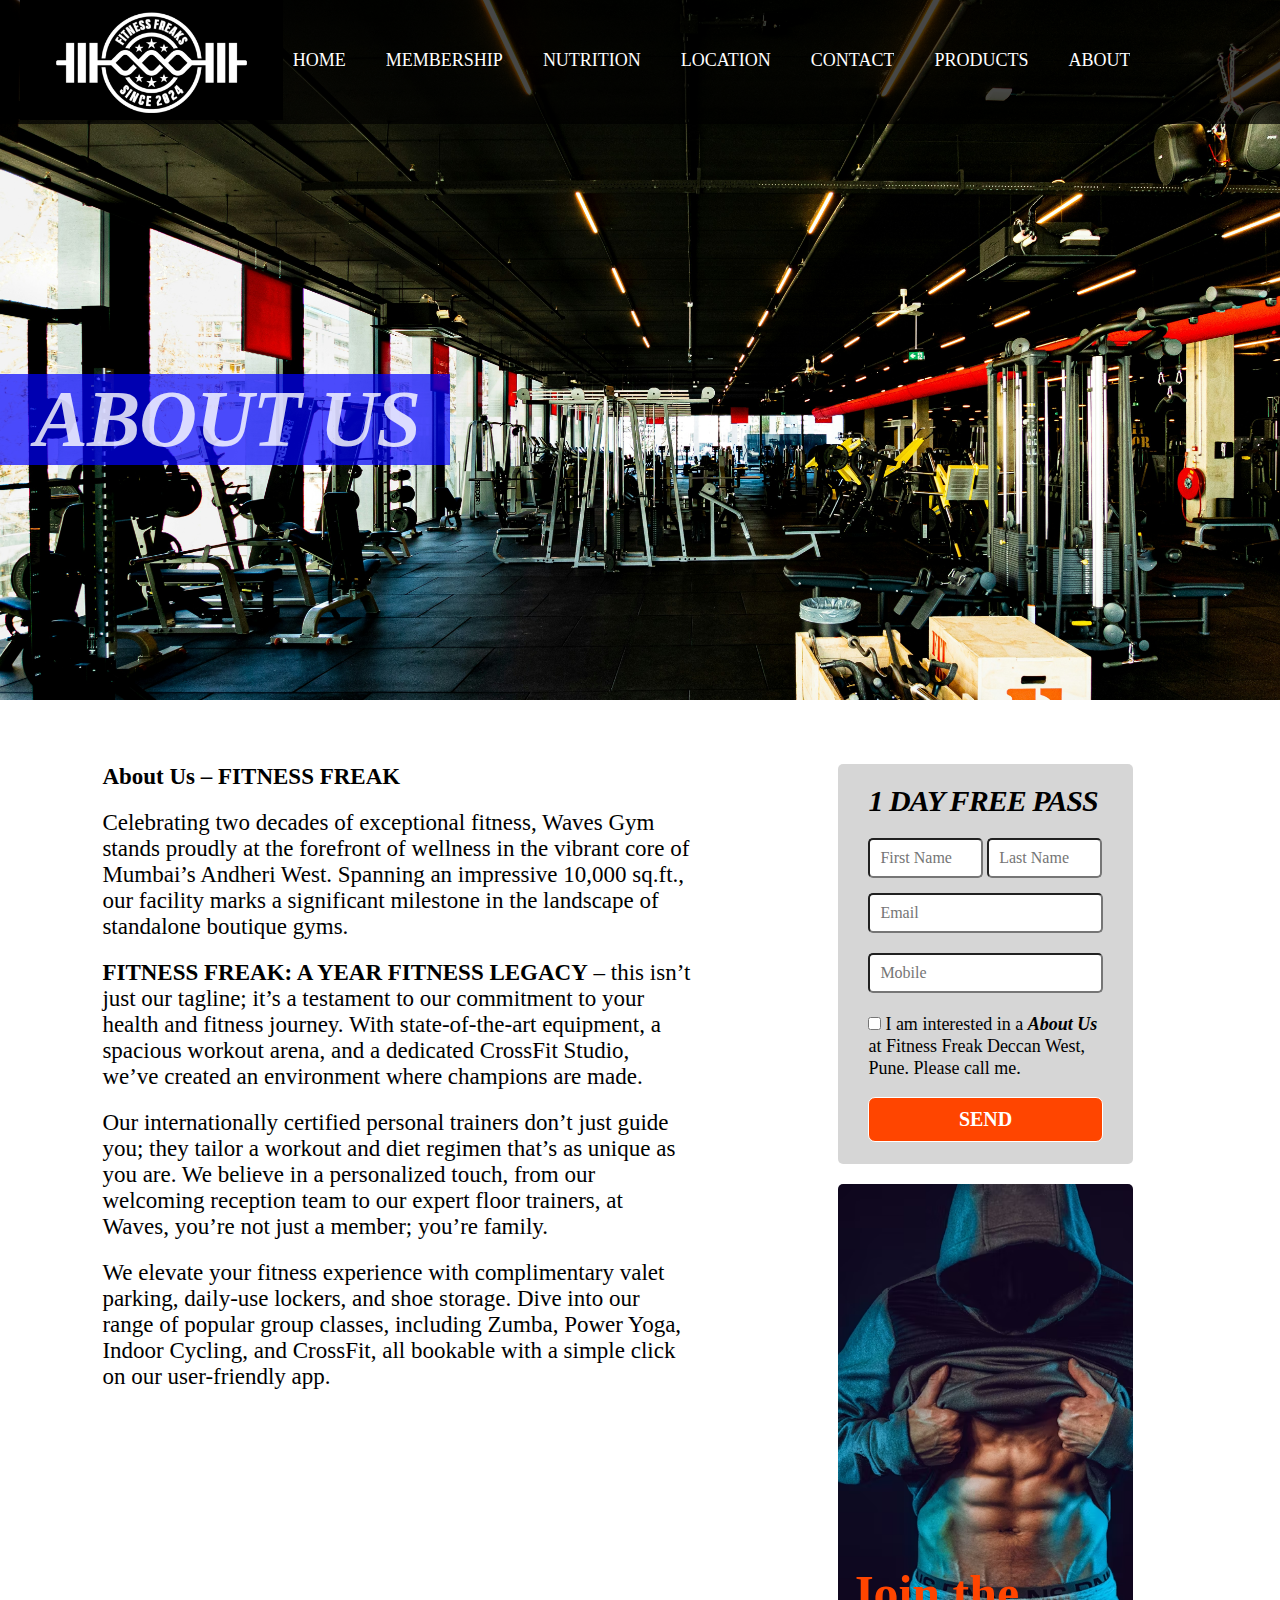
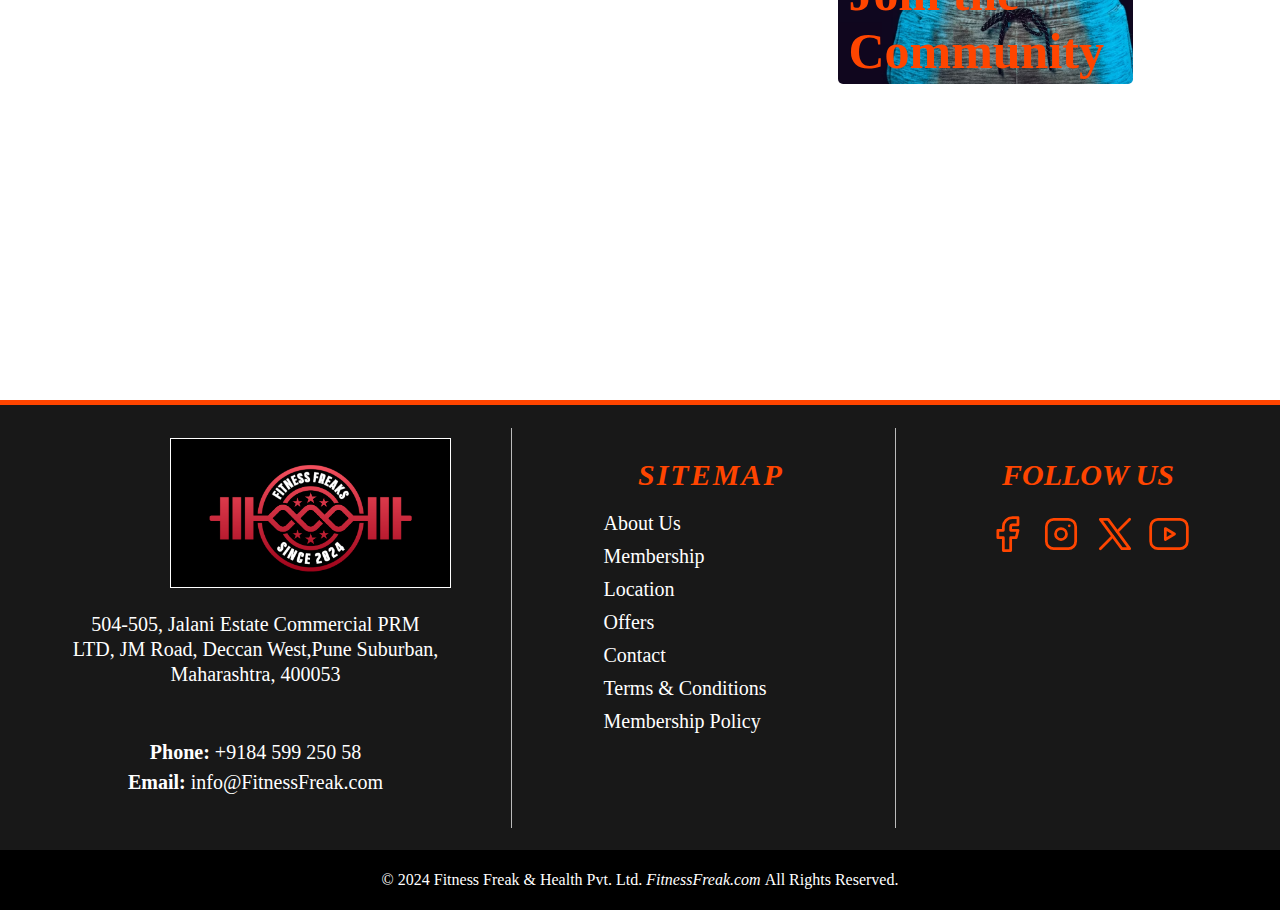
<file: Gym Website/Project-Gym-main/About.html>
<!DOCTYPE html>
<html lang="en">
  <head>
    <meta charset="UTF-8" />
    <meta name="viewport" content="width=device-width, initial-scale=1.0" />
     <link rel="icon" type="image/x-icon" href="./android-chrome-512x512.png">
    <link rel="stylesheet" href="About.css" />
    <title>About</title>
  </head>

  <body>
    <header>
      <nav>
        <section class="logo">
          <img src="./images/gym_logo_2024_04.png" alt="logo" />
        </section>
        <ul>
          <li>
            <a href="./index.html">
              <span>HOME</span>
              <span>HOME</span>
            </a>
          </li>
          <li>
            <a href="./membership.html">
              <span>MEMBERSHIP</span>
              <span>MEMBERSHIP</span>
            </a>
          </li>
          <li>
            <a href="./Nutrition.html">
              <span>NUTRITION</span>
              <span>NUTRITION</span>
            </a>
          </li>
          <li>
            <a href="./location.html">
              <span>LOCATION</span>
              <span>LOCATION</span>
            </a>
          </li>
          <li>
            <a href="./form.html" target="_blank">
              <span>CONTACT</span>
              <span>CONTACT</span>
            </a>
          </li>
          <li>
            <a href="./products.html" target="_blank">
              <span>PRODUCTS</span>
              <span>PRODUCTS</span>
            </a>
          </li>
          <li>
            <a href="./About.html">
              <span>ABOUT</span>
              <span>ABOUT</span>
            </a>
          </li>
        </ul>
      </nav>
      <h1><i> ABOUT US</i></h1>
    </header>

    <main class="about">
      <section class="about-info">
        <p><b>About Us – FITNESS FREAK</b></p>

        <p>
          Celebrating two decades of exceptional fitness, Waves Gym stands
          proudly at the forefront of wellness in the vibrant core of Mumbai’s
          Andheri West. Spanning an impressive 10,000 sq.ft., our facility marks
          a significant milestone in the landscape of standalone boutique gyms.
        </p>
        <p>
          <b>FITNESS FREAK: A YEAR FITNESS LEGACY</b> – this isn’t just our
          tagline; it’s a testament to our commitment to your health and fitness
          journey. With state-of-the-art equipment, a spacious workout arena,
          and a dedicated CrossFit Studio, we’ve created an environment where
          champions are made.
        </p>
        <p>
          Our internationally certified personal trainers don’t just guide you;
          they tailor a workout and diet regimen that’s as unique as you are. We
          believe in a personalized touch, from our welcoming reception team to
          our expert floor trainers, at Waves, you’re not just a member; you’re
          family.
        </p>
        <p>
          We elevate your fitness experience with complimentary valet parking,
          daily-use lockers, and shoe storage. Dive into our range of popular
          group classes, including Zumba, Power Yoga, Indoor Cycling, and
          CrossFit, all bookable with a simple click on our user-friendly app.
        </p>

        <!-- <div class="hours">
                <p>Operating Hours: </p>
                <div class="hour-list">
                    <ul>
                        <li>Monday: 6:00 am to 12:00 am</li>
                        <li>Tuesday: 6:00 am to 12:00 am</li>
                        <li>Wednesday: 6:00 am to 12:00 am</li>
                        <li>Thursday: 6:00 am to 12:00 am</li>
                        <li>Friday: 6:00 am to 12:00 am</li>
                        <li>Satday: 6:00 am to 12:00 am</li>
                        <li>Sunday: 6:00 am to 10:00 </li>
                        <li></li>
                    </ul>
                </div>
            </div> -->
      </section>
      <section class="image-box">
        <section class="box1">
          <h1><i>1 DAY FREE PASS</i></h1>
          <input type="text" id="first" placeholder="First Name" />
          <input type="text" id="second" placeholder="Last Name" />
          <input type="text" id="mail" placeholder="Email" />
          <input type="text" id="mobile" placeholder="Mobile" />
          <input type="checkbox" id="checkbox" />
          <label for="checkbox" style="font-size: large; line-height: 22px"
            >I am interested in a <b><i>About Us</i></b> at Fitness Freak Deccan
            West, Pune. Please call me.</label>

          <div>
            <button id="btn" onclick="window.location.href='./demo.html'">SEND</button>
          </div>
        </section>
        <section class="box2">
          <p>Join the Community</p>
        </section>
      </section>
    </main>

    <footer>
      <!-- START FOOTER SECTION -->

      <footer>
        <section class="foot-panel-two">
          <section class="foot-panel-two-address">
            <div>
              <span
                ><img
                  id="footer-logo"
                  src="./images/gym_logo_2024_03.png"
                  alt="logo"
              /></span>
            </div>

            <div class="site">
              <p>
                504-505, Jalani Estate Commercial PRM LTD, JM Road, Deccan
                West,Pune Suburban, Maharashtra, 400053
              </p>
            </div>
            <div class="contact">
              <p><b>Phone:</b> +9184 599 250 58</p>
              <p><b>Email:</b> info@FitnessFreak.com</p>
            </div>
          </section>
          <setion class="foot-panel-two-sitemap">
            <h1><i>SITEMAP</i></h1>
            <div class="list">
              <ul>
                <li><a href="./About.html">About Us</a></li>
              <li><a href="./membership.html">Membership</a></li>
              <li><a href="./location.html">Location</a></li>
              <li><a href="./">Offers</a></li>
              <li><a href="./form.html" target="_blank">Contact</a></li>
              <li><a href="./">Terms & Conditions</a></li>
              <li><a href="./policy.html">Membership Policy</a></li>
              </ul>
            </div>
          </setion>
          <section class="foot-panel-two-social">
            <h1><i>FOLLOW US</i></h1>
            <div class="logo">
              <a href="https://www.facebook.com/"><svg xmlns="http://www.w3.org/2000/svg"
                  class="icon icon-tabler icon-tabler-brand-facebook" width="44" height="44" viewBox="0 0 24 24"
                  stroke-width="1.5" stroke="#ff4500" fill="none" stroke-linecap="round" stroke-linejoin="round">
                  <path stroke="none" d="M0 0h24v24H0z" fill="none" />
                  <path d="M7 10v4h3v7h4v-7h3l1 -4h-4v-2a1 1 0 0 1 1 -1h3v-4h-3a5 5 0 0 0 -5 5v2h-3" />
                </svg></a>
  
              <a href="https://www.instagram.com/"><svg xmlns="http://www.w3.org/2000/svg"
                  class="icon icon-tabler icon-tabler-brand-instagram" width="44" height="44" viewBox="0 0 24 24"
                  stroke-width="1.5" stroke="#ff4500" fill="none" stroke-linecap="round" stroke-linejoin="round">
                  <path stroke="none" d="M0 0h24v24H0z" fill="none" />
                  <path d="M4 4m0 4a4 4 0 0 1 4 -4h8a4 4 0 0 1 4 4v8a4 4 0 0 1 -4 4h-8a4 4 0 0 1 -4 -4z" />
                  <path d="M12 12m-3 0a3 3 0 1 0 6 0a3 3 0 1 0 -6 0" />
                  <path d="M16.5 7.5l0 .01" />
                </svg></a>
  
              <a href="https://x.com/i/flow/login"><svg xmlns="http://www.w3.org/2000/svg"
                  class="icon icon-tabler icon-tabler-brand-x" width="44" height="44" viewBox="0 0 24 24"
                  stroke-width="1.5" stroke="#ff4500" fill="none" stroke-linecap="round" stroke-linejoin="round">
                  <path stroke="none" d="M0 0h24v24H0z" fill="none" />
                  <path d="M4 4l11.733 16h4.267l-11.733 -16z" />
                  <path d="M4 20l6.768 -6.768m2.46 -2.46l6.772 -6.772" />
                </svg></a>
  
              <a href="https://www.youtube.com/results?search_query=gym"><svg xmlns="http://www.w3.org/2000/svg"
                  class="icon icon-tabler icon-tabler-brand-youtube" width="44" height="44" viewBox="0 0 24 24"
                  stroke-width="1.5" stroke="#ff4500" fill="none" stroke-linecap="round" stroke-linejoin="round">
                  <path stroke="none" d="M0 0h24v24H0z" fill="none" />
                  <path d="M2 8a4 4 0 0 1 4 -4h12a4 4 0 0 1 4 4v8a4 4 0 0 1 -4 4h-12a4 4 0 0 1 -4 -4v-8z" />
                  <path d="M10 9l5 3l-5 3z" />
                </svg></a>
  
            </div>
          </section>
        </section>
        <section class="foot-panel-three">
          <span>
            <p>
              © 2024 Fitness Freak & Health Pvt. Ltd.
              <i> FitnessFreak.com </i> All Rights Reserved.
            </p>
          </span>
        </section>
      </footer>
    </footer>
  </body>
</html>
</file>
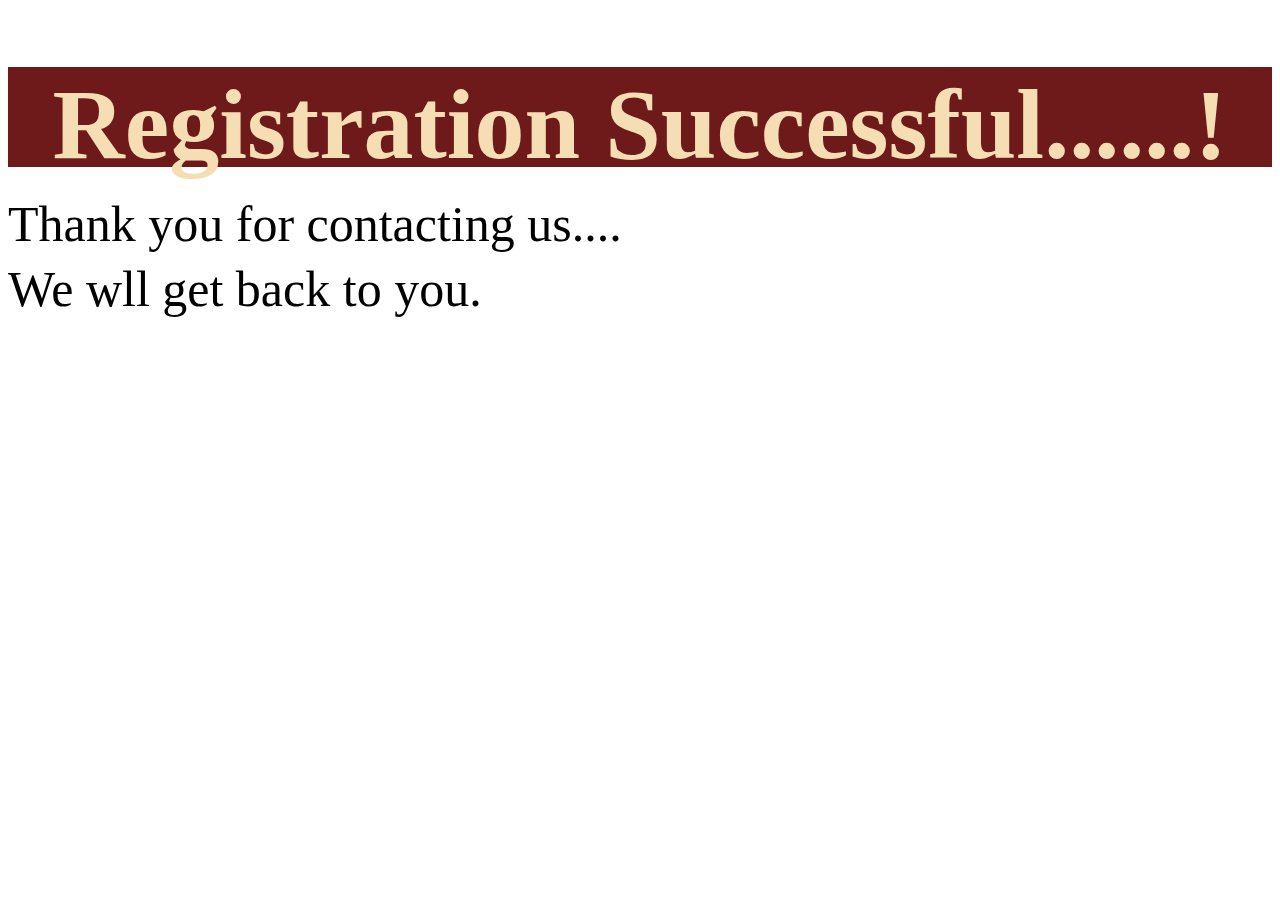
<file: Gym Website/Project-Gym-main/demo.html>
<!DOCTYPE html>
<html lang="en">
<head>
    <meta charset="UTF-8">
    <meta name="viewport" content="width=device-width, initial-scale=1.0">
    <title>demo |</title>
    <style>
        section
        {
            background-color: rgb(110, 26, 26);
            color: wheat;
            font-size: 50px;
            font-weight: 900;
            text-align: center;
            height: 100px;

        }
        p{
            font-size: 50px;
            line-height: 15px;
        }
    </style>
</head>
<body>
    <section>
        <h1>Registration Successful......!</h1>

    </section>
    <p>Thank you for contacting us....</p>
    <p>We wll get back to you.</p>
</body>
</html>
</file>
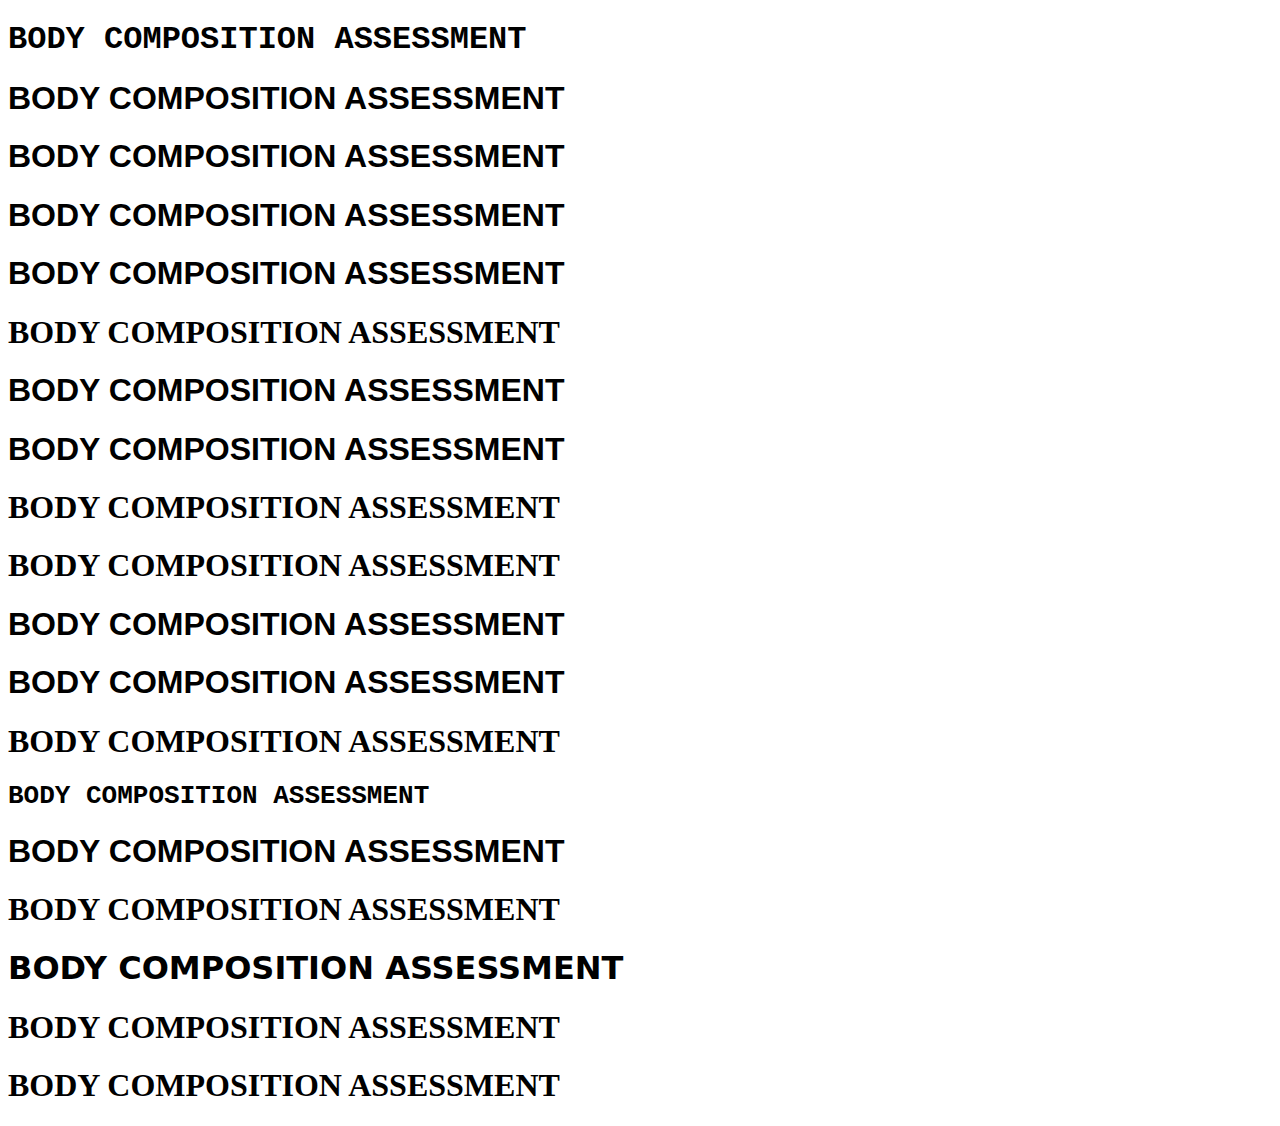
<file: Gym Website/Project-Gym-main/font-family.html>
<!DOCTYPE html>
<html lang="en">
  <head>
    <meta charset="UTF-8" />
    <meta name="viewport" content="width=device-width, initial-scale=1.0" />
    <title>Font Family</title>

    <style>
      .one {
        font-family: "Courier New", Courier, monospace;
      }
      .two {
        font-family: "Franklin Gothic Medium", "Arial Narrow", Arial, sans-serif;
      }
      .Three {
        font-family: "Gill Sans", "Gill Sans MT", Calibri, "Trebuchet MS",
          sans-serif;
      }
      .four {
        font-family: "Lucida Sans", "Lucida Sans Regular", "Lucida Grande",
          "Lucida Sans Unicode", Geneva, Verdana, sans-serif;
      }
      .five {
        font-family:'Segoe UI', Tahoma, Geneva, Verdana, sans-serif ;
    }
      .six {
        font-family:'Times New Roman', Times, serif ;}
      .seven {
        font-family:'Trebuchet MS', 'Lucida Sans Unicode', 'Lucida Grande', 'Lucida Sans', Arial, sans-serif ;
    }
      .eight {
        font-family:Arial, Helvetica, sans-serif ;}
      .nine {
        font-family:Cambria, Cochin, Georgia, Times, 'Times New Roman', serif ;
    }
      .ten {
        font-family:Georgia, 'Times New Roman', Times, serif ;
    }
      .a {
        font-family:Impact, Haettenschweiler, 'Arial Narrow Bold', sans-serif ;
    }
      .b {
        font-family:Verdana, Geneva, Tahoma, sans-serif ;}
      .c {
        font-family:fantasy ;
      }
      .d {
        font-family:monospace ;
      }
      .e {
        font-family:sans-serif ;
      }
      .f {
        font-family:serif ;
      }
      .g {
        font-family:system-ui, -apple-system, BlinkMacSystemFont, 'Segoe UI', Roboto, Oxygen, Ubuntu, Cantarell, 'Open Sans', 'Helvetica Neue', sans-serif ;
    
      }
      .h {
        font-family:unset ;
      }
      .i {
        font-family:initial ;
      }
      
    </style>
  </head>
  <body>
    <h1 class="one">BODY COMPOSITION ASSESSMENT</h1>
    <h1 class="two">BODY COMPOSITION ASSESSMENT</h1>
    <h1 class="Three">BODY COMPOSITION ASSESSMENT</h1>
    <h1 class="four">BODY COMPOSITION ASSESSMENT</h1>
    <h1 class="five">BODY COMPOSITION ASSESSMENT</h1>
    <h1 class="six">BODY COMPOSITION ASSESSMENT</h1>
    <h1 class="seven">BODY COMPOSITION ASSESSMENT</h1>
    <h1 class="eight">BODY COMPOSITION ASSESSMENT</h1>
    <h1 class="nine">BODY COMPOSITION ASSESSMENT</h1>
    <h1 class="ten">BODY COMPOSITION ASSESSMENT</h1>
    <h1 class="a">BODY COMPOSITION ASSESSMENT</h1>
    <h1 class="b">BODY COMPOSITION ASSESSMENT</h1>
    <h1 class="c">BODY COMPOSITION ASSESSMENT</h1>
    <h1 class="d">BODY COMPOSITION ASSESSMENT</h1>
    <h1 class="e">BODY COMPOSITION ASSESSMENT</h1>
    <h1 class="f">BODY COMPOSITION ASSESSMENT</h1>
    <h1 class="g">BODY COMPOSITION ASSESSMENT</h1>
    <h1 class="h">BODY COMPOSITION ASSESSMENT</h1>
    <h1 class="i">BODY COMPOSITION ASSESSMENT</h1>
    <!-- <h1 class="one">BODY COMPOSITION ASSESSMENT</h1>
    <h1 class="one">BODY COMPOSITION ASSESSMENT</h1>
    <h1 class="one">BODY COMPOSITION ASSESSMENT</h1>
    <h1 class="one">BODY COMPOSITION ASSESSMENT</h1>
    <h1 class="one">BODY COMPOSITION ASSESSMENT</h1>
    <h1 class="one">BODY COMPOSITION ASSESSMENT</h1>
    <h1 class="one">BODY COMPOSITION ASSESSMENT</h1>
    <h1 class="one">BODY COMPOSITION ASSESSMENT</h1>
    <h1 class="one">BODY COMPOSITION ASSESSMENT</h1> -->
  </body>
</html>
</file>
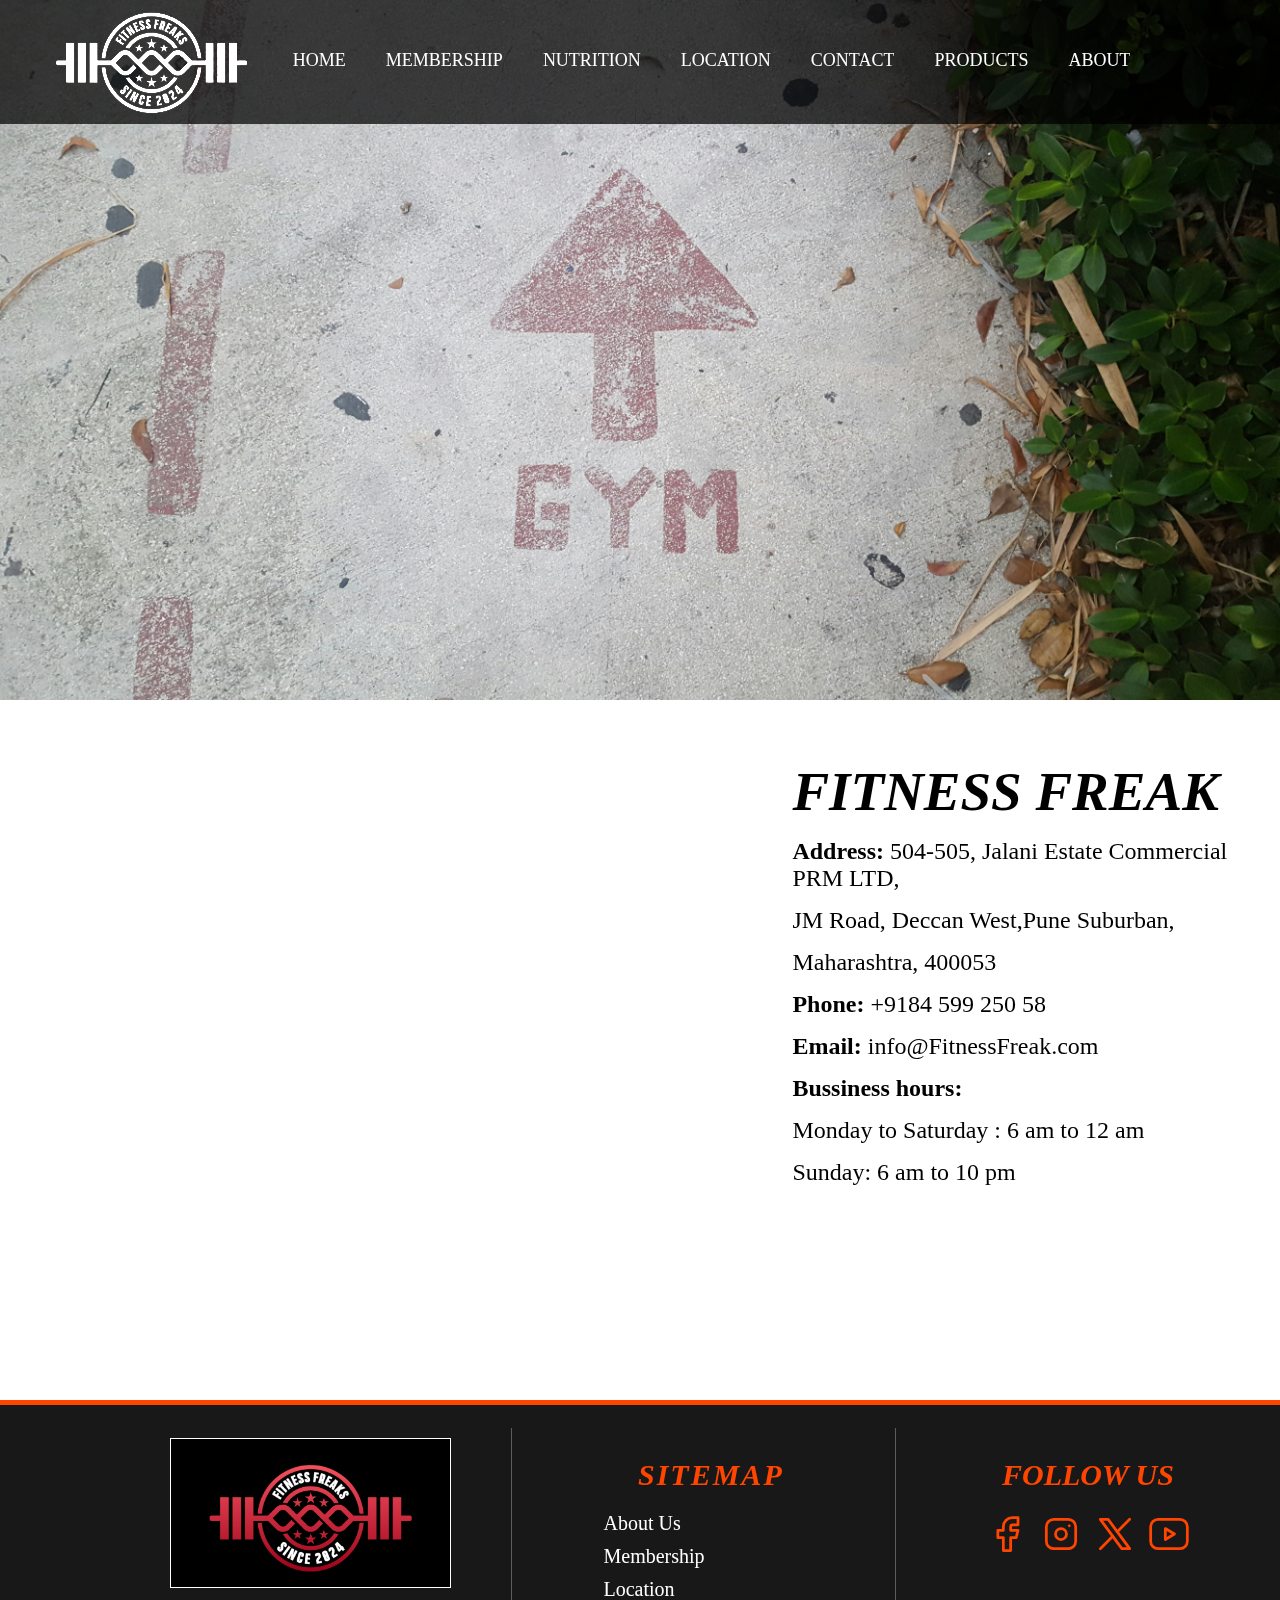
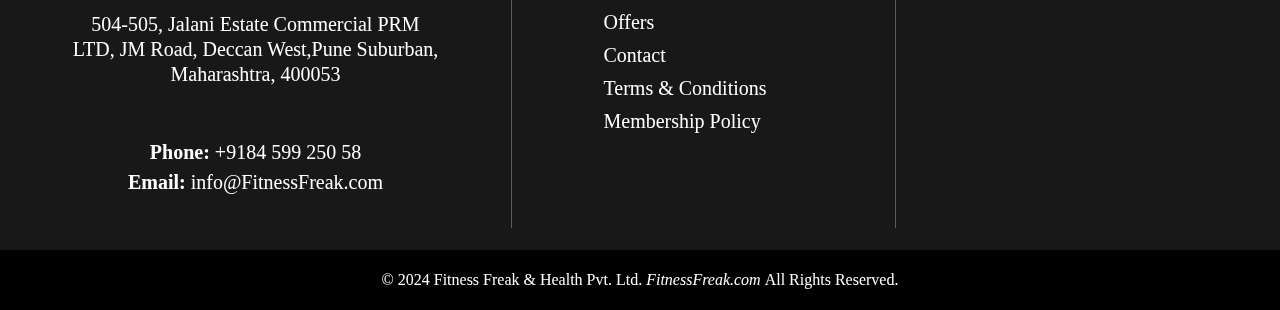
<file: Gym Website/Project-Gym-main/location.html>
<!DOCTYPE html>
<html lang="en">

<head>
  <meta charset="UTF-8" />
  <meta name="viewport" content="width=device-width, initial-scale=1.0" />
  <link rel="stylesheet" href="location.css" />
  <link rel="icon" type="image/x-icon" href="./android-chrome-512x512.png">
  <title>Location</title>
</head>

<body>
  <header>
    <nav>
      <section class="logo">
        <img src="./images/gym_logo_2024_04.png" alt="logo" />
      </section>
      <ul>
        <li>
          <a href="./index.html">
            <span>HOME</span>
            <span>HOME</span>
          </a>
        </li>
        <li>
          <a href="./membership.html">
            <span>MEMBERSHIP</span>
            <span>MEMBERSHIP</span>
          </a>
        </li>
        <li>
          <a href="./Nutrition.html">
            <span>NUTRITION</span>
            <span>NUTRITION</span>
          </a>
        </li>
        <li>
          <a href="./location.html">
            <span>LOCATION</span>
            <span>LOCATION</span>
          </a>
        </li>
        <li>
          <a href="./form.html" target="_blank">
            <span>CONTACT</span>
            <span>CONTACT</span>
          </a>
        </li>
        <li>
          <a href="./products.html">
            <span>PRODUCTS</span>
            <span>PRODUCTS</span>
          </a>
        </li>
        <li>
          <a href="./About.html">
            <span>ABOUT</span>
            <span>ABOUT</span>
          </a>
        </li>
      </ul>
    </nav>
    <!-- <h1><i>LOCATION</i></h1> -->
  </header>

  <main class="location">
    <section class="location-map">
      <iframe
        src="https://www.google.com/maps/embed?pb=!1m23!1m12!1m3!1d287961.65389007784!2d73.69421282815767!3d18.50493491839304!2m3!1f0!2f0!3f0!3m2!1i1024!2i768!4f13.1!4m8!3e6!4m0!4m5!1s0x3bc2c079ae9682c7%3A0x641627f2b9e5d2e1!2s2nd%2C3rd%20Floor%2C%20Parthiv%2C1264%2FJ%2C%20Wrangler%20Paranjape%20Road%2C%20Jangali%20Maharaj%20Rd%2C%20above%20TJSB%20Bank%2C%20Deccan%20Gymkhana%2C%20Pune%2C%20Maharashtra%20411004!3m2!1d18.5199355!2d73.8449858!5e0!3m2!1sen!2sin!4v1720016838859!5m2!1sen!2sin"
        width="700" height="500" style="border: 0" allowfullscreen="" loading="lazy"
        referrerpolicy="no-referrer-when-downgrade"></iframe>
    </section>
    <section class="location-address">
      <h1><i>FITNESS FREAK</i></h1>
      <p></p>
      <p><b>Address:</b> 504-505, Jalani Estate Commercial PRM LTD,</p>
      <p> JM Road, Deccan West,Pune Suburban,</p>
      <p>Maharashtra, 400053</p>

      <p><b>Phone:</b> +9184 599 250 58</p>
      <p><b>Email:</b> info@FitnessFreak.com</p>
      <p><b>Bussiness hours:</b></p>
      <p>Monday to Saturday : 6 am to 12 am</p>
      <p>Sunday: 6 am to 10 pm</p>
    </section>
  </main>

  <footer>
    <!-- START FOOTER SECTION -->

    <footer>
      <section class="foot-panel-two">
        <section class="foot-panel-two-address">
          <div>
            <span><img id="footer-logo" src="./images/gym_logo_2024_03.png" alt="logo" /></span>
          </div>

          <div class="site">
            <p>
              504-505, Jalani Estate Commercial PRM LTD, JM Road, Deccan
              West,Pune Suburban, Maharashtra, 400053
            </p>
          </div>
          <div class="contact">
            <p><b>Phone:</b> +9184 599 250 58</p>
            <p><b>Email:</b> info@FitnessFreak.com</p>
          </div>
        </section>
        <setion class="foot-panel-two-sitemap">
          <h1><i>SITEMAP</i></h1>
          <div class="list">
            <ul>
              <li><a href="./About.html">About Us</a></li>
              <li><a href="./membership.html">Membership</a></li>
              <li><a href="./location.html">Location</a></li>
              <li><a href="./">Offers</a></li>
              <li><a href="./form.html" target="_blank">Contact</a></li>
              <li><a href="./">Terms & Conditions</a></li>
              <li><a href="./policy.html">Membership Policy</a></li>
            </ul>
          </div>
        </setion>
        <section class="foot-panel-two-social">
          <h1><i>FOLLOW US</i></h1>
          <div class="logo">
            <a href="https://www.facebook.com/"><svg xmlns="http://www.w3.org/2000/svg"
                class="icon icon-tabler icon-tabler-brand-facebook" width="44" height="44" viewBox="0 0 24 24"
                stroke-width="1.5" stroke="#ff4500" fill="none" stroke-linecap="round" stroke-linejoin="round">
                <path stroke="none" d="M0 0h24v24H0z" fill="none" />
                <path d="M7 10v4h3v7h4v-7h3l1 -4h-4v-2a1 1 0 0 1 1 -1h3v-4h-3a5 5 0 0 0 -5 5v2h-3" />
              </svg></a>

            <a href="https://www.instagram.com/"><svg xmlns="http://www.w3.org/2000/svg"
                class="icon icon-tabler icon-tabler-brand-instagram" width="44" height="44" viewBox="0 0 24 24"
                stroke-width="1.5" stroke="#ff4500" fill="none" stroke-linecap="round" stroke-linejoin="round">
                <path stroke="none" d="M0 0h24v24H0z" fill="none" />
                <path d="M4 4m0 4a4 4 0 0 1 4 -4h8a4 4 0 0 1 4 4v8a4 4 0 0 1 -4 4h-8a4 4 0 0 1 -4 -4z" />
                <path d="M12 12m-3 0a3 3 0 1 0 6 0a3 3 0 1 0 -6 0" />
                <path d="M16.5 7.5l0 .01" />
              </svg></a>

            <a href="https://x.com/i/flow/login"><svg xmlns="http://www.w3.org/2000/svg"
                class="icon icon-tabler icon-tabler-brand-x" width="44" height="44" viewBox="0 0 24 24"
                stroke-width="1.5" stroke="#ff4500" fill="none" stroke-linecap="round" stroke-linejoin="round">
                <path stroke="none" d="M0 0h24v24H0z" fill="none" />
                <path d="M4 4l11.733 16h4.267l-11.733 -16z" />
                <path d="M4 20l6.768 -6.768m2.46 -2.46l6.772 -6.772" />
              </svg></a>

            <a href="https://www.youtube.com/results?search_query=gym"><svg xmlns="http://www.w3.org/2000/svg"
                class="icon icon-tabler icon-tabler-brand-youtube" width="44" height="44" viewBox="0 0 24 24"
                stroke-width="1.5" stroke="#ff4500" fill="none" stroke-linecap="round" stroke-linejoin="round">
                <path stroke="none" d="M0 0h24v24H0z" fill="none" />
                <path d="M2 8a4 4 0 0 1 4 -4h12a4 4 0 0 1 4 4v8a4 4 0 0 1 -4 4h-12a4 4 0 0 1 -4 -4v-8z" />
                <path d="M10 9l5 3l-5 3z" />
              </svg></a>

          </div>
        </section>
      </section>
      <section class="foot-panel-three">
        <span>
          <p>
            © 2024 Fitness Freak & Health Pvt. Ltd.
            <i> FitnessFreak.com </i> All Rights Reserved.
          </p>
        </span>
      </section>
    </footer>
  </footer>
</body>

</html>
</file>
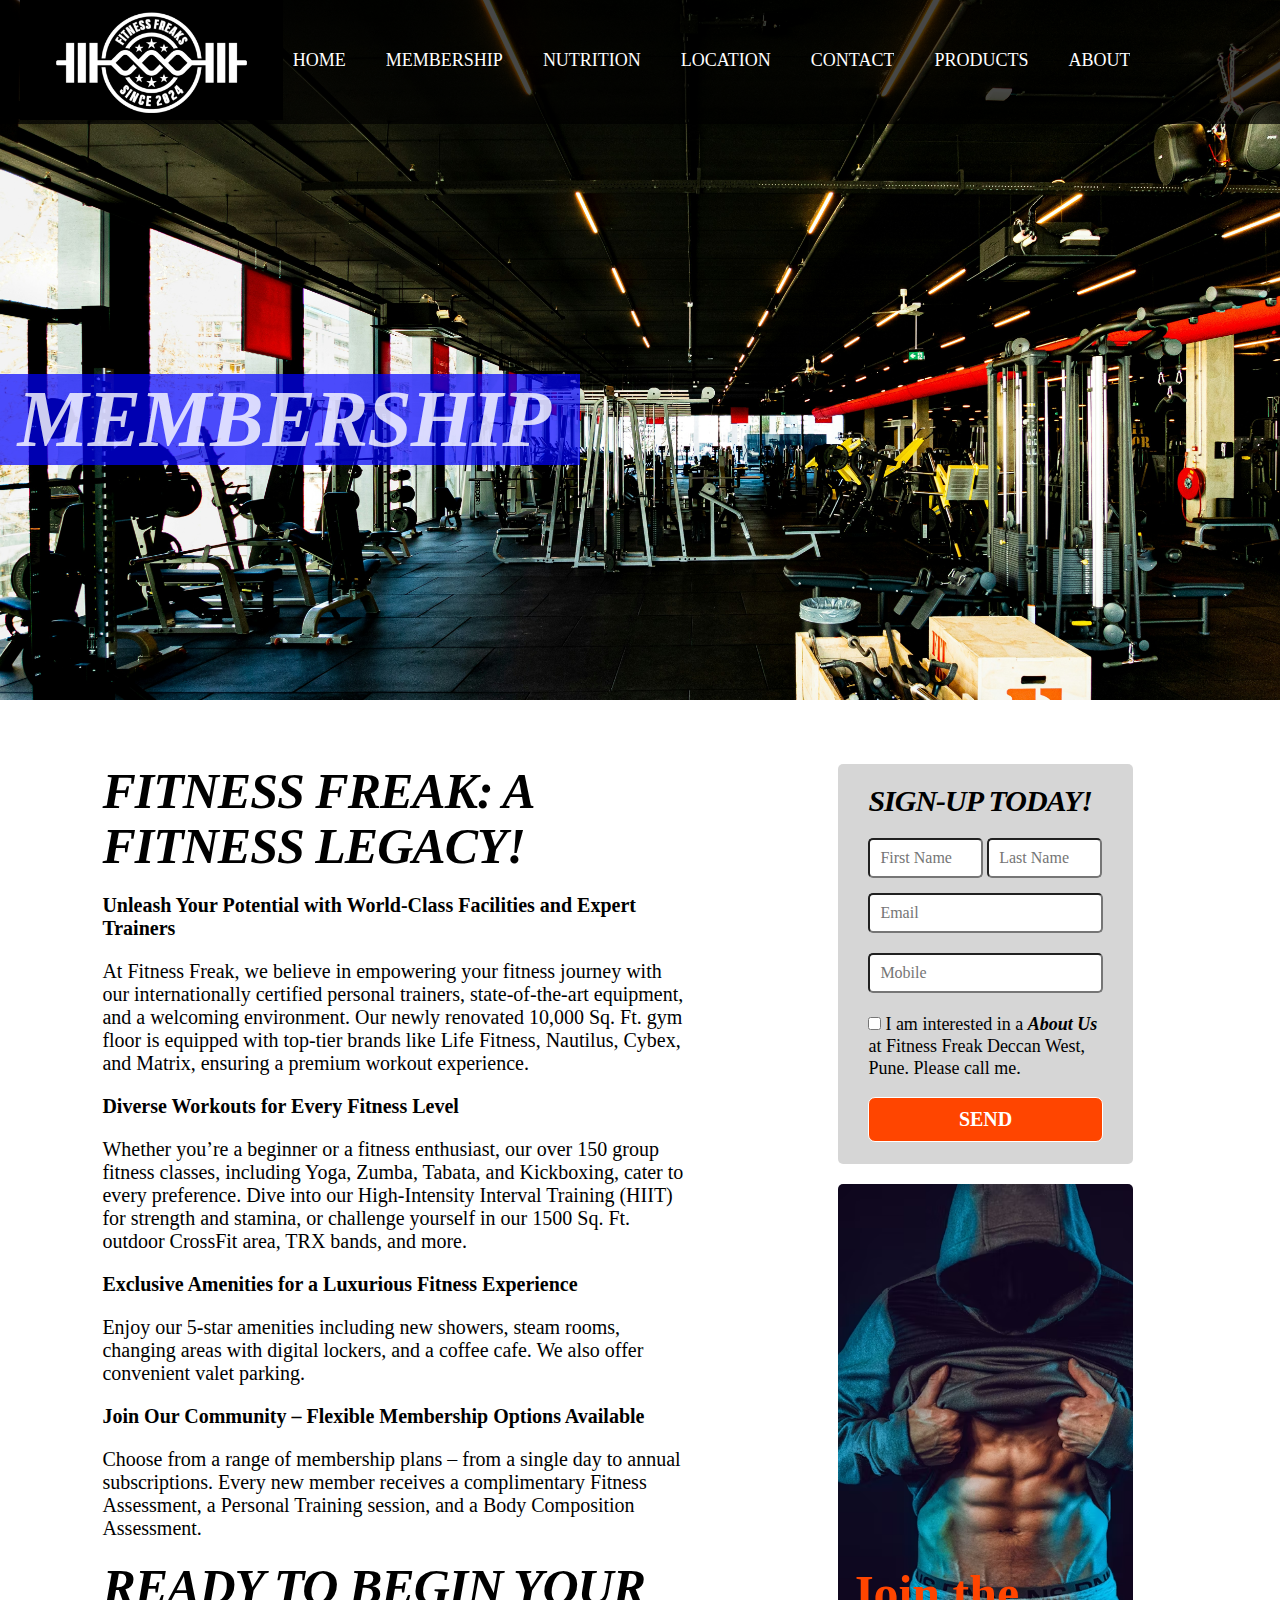
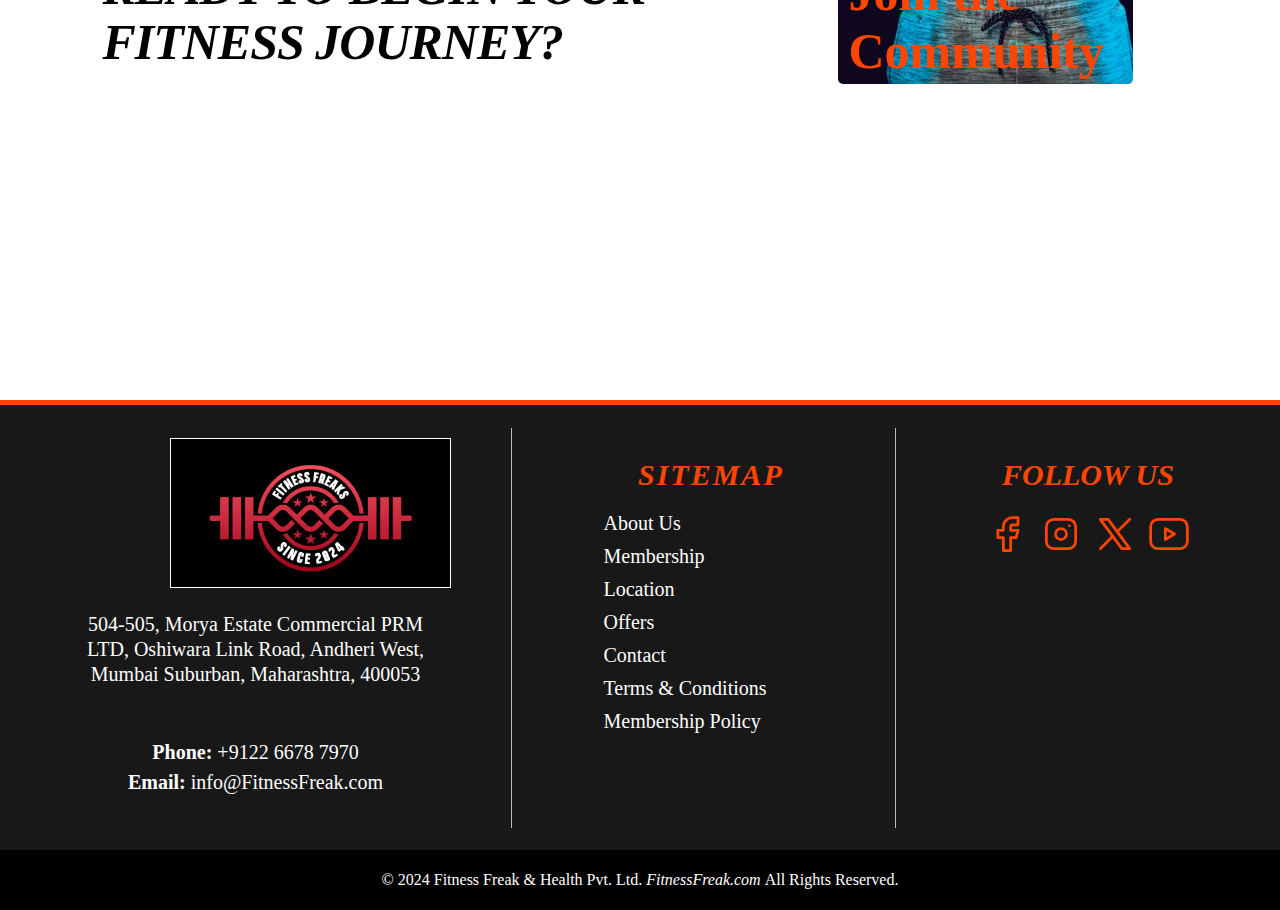
<file: Gym Website/Project-Gym-main/membership.html>
<!DOCTYPE html>
<html lang="en">

<head>
  <meta charset="UTF-8" />
  <meta name="viewport" content="width=device-width, initial-scale=1.0" />
  <link rel="stylesheet" href="membership.css" />
  <link rel="icon" type="image/x-icon" href="./android-chrome-512x512.png">
  <title>Membership</title>
</head>

<body>
  <header>
    <nav>
      <section class="logo">
        <img src="./images/gym_logo_2024_04.png" alt="logo" />
      </section>
      <ul>
        <li>
          <a href="./index.html">
            <span>HOME</span>
            <span>HOME</span>
          </a>
        </li>
        <li>
          <a href="./membership.html">
            <span>MEMBERSHIP</span>
            <span>MEMBERSHIP</span>
          </a>
        </li>
        <li>
          <a href="./Nutrition.html">
            <span>NUTRITION</span>
            <span>NUTRITION</span>
          </a>
        </li>
        <li>
          <a href="./location.html">
            <span>LOCATION</span>
            <span>LOCATION</span>
          </a>
        </li>
        <li>
          <a href="./form.html" target="_blank">
            <span>CONTACT</span>
            <span>CONTACT</span>
          </a>
        </li>
        <li>
          <a href="./products.html">
            <span>PRODUCTS</span>
            <span>PRODUCTS</span>
          </a>
        </li>
        <li>
          <a href="./About.html">
            <span>ABOUT</span>
            <span>ABOUT</span>
          </a>
        </li>
      </ul>
    </nav>
    <h1><i>MEMBERSHIP</i></h1>
  </header>
  <!-- MAIN SECTION -->
  <main class="membership">
    <section class="membership-info">
      <h1><b>FITNESS FREAK: A FITNESS LEGACY!</b></h1>
      <p>
        <b>Unleash Your Potential with World-Class Facilities and Expert
          Trainers</b>
      </p>
      <p>
        At Fitness Freak, we believe in empowering your fitness journey with
        our internationally certified personal trainers, state-of-the-art
        equipment, and a welcoming environment. Our newly renovated 10,000 Sq.
        Ft. gym floor is equipped with top-tier brands like Life Fitness,
        Nautilus, Cybex, and Matrix, ensuring a premium workout experience.
      </p>
      <p><b>Diverse Workouts for Every Fitness Level</b></p>
      <p>
        Whether you’re a beginner or a fitness enthusiast, our over 150 group
        fitness classes, including Yoga, Zumba, Tabata, and Kickboxing, cater
        to every preference. Dive into our High-Intensity Interval Training
        (HIIT) for strength and stamina, or challenge yourself in our 1500 Sq.
        Ft. outdoor CrossFit area, TRX bands, and more.
      </p>
      <p><b>Exclusive Amenities for a Luxurious Fitness Experience</b></p>
      <p>
        Enjoy our 5-star amenities including new showers, steam rooms,
        changing areas with digital lockers, and a coffee cafe. We also offer
        convenient valet parking.
      </p>

      <p><b>Join Our Community – Flexible Membership Options Available</b></p>
      <p>
        Choose from a range of membership plans – from a single day to annual
        subscriptions. Every new member receives a complimentary Fitness
        Assessment, a Personal Training session, and a Body Composition
        Assessment.
      </p>

      <h1><b><i>READY TO BEGIN YOUR FITNESS JOURNEY?</i></b></h1>

    </section>
    <section class="image-box">
      <section class="box1">
        <h1><i>SIGN-UP TODAY!</i></h1>
        <input type="text" id="first" placeholder="First Name" />
        <input type="text" id="second" placeholder="Last Name" />
        <input type="text" id="mail" placeholder="Email" />
        <input type="text" id="mobile" placeholder="Mobile" />
        <input type="checkbox" id="checkbox" />
        <label for="checkbox" style="font-size: large; line-height: 22px">I am interested in a <b><i>About Us</i></b> at
          Fitness Freak Deccan
          West, Pune. Please call me.</label>

        <div><button id="btn" onclick="window.location.href='./demo.html'">SEND</button></div>
      </section>
      <section class="box2">
        <p>Join the Community</p>
      </section>
    </section>
  </main>

  <footer>
    <!-- START FOOTER SECTION -->

    <footer>
      <section class="foot-panel-two">
        <section class="foot-panel-two-address">
          <div>
            <span><img id="footer-logo" src="./images/gym_logo_2024_03.png" alt="logo" /></span>
          </div>

          <div class="site">
            <p>
              504-505, Morya Estate Commercial PRM LTD, Oshiwara Link Road,
              Andheri West, Mumbai Suburban, Maharashtra, 400053
            </p>
          </div>
          <div class="contact">
            <p><b>Phone:</b> +9122 6678 7970</p>
            <p><b>Email:</b> info@FitnessFreak.com</p>
          </div>
        </section>
        <setion class="foot-panel-two-sitemap">
          <h1><i>SITEMAP</i></h1>
          <div class="list">
            <ul>
              <li><a href="./About.html">About Us</a></li>
              <li><a href="./membership.html">Membership</a></li>
              <li><a href="./location.html">Location</a></li>
              <li><a href="./">Offers</a></li>
              <li><a href="./form.html" target="_blank">Contact</a></li>
              <li><a href="./">Terms & Conditions</a></li>
              <li><a href="./policy.html">Membership Policy</a></li>
            </ul>
          </div>
        </setion>
        <section class="foot-panel-two-social">
          <h1><i>FOLLOW US</i></h1>
          <div class="logo">
            <div class="logo">
              <a href="https://www.facebook.com/"><svg xmlns="http://www.w3.org/2000/svg"
                  class="icon icon-tabler icon-tabler-brand-facebook" width="44" height="44" viewBox="0 0 24 24"
                  stroke-width="1.5" stroke="#ff4500" fill="none" stroke-linecap="round" stroke-linejoin="round">
                  <path stroke="none" d="M0 0h24v24H0z" fill="none" />
                  <path d="M7 10v4h3v7h4v-7h3l1 -4h-4v-2a1 1 0 0 1 1 -1h3v-4h-3a5 5 0 0 0 -5 5v2h-3" />
                </svg></a>

              <a href="https://www.instagram.com/"><svg xmlns="http://www.w3.org/2000/svg"
                  class="icon icon-tabler icon-tabler-brand-instagram" width="44" height="44" viewBox="0 0 24 24"
                  stroke-width="1.5" stroke="#ff4500" fill="none" stroke-linecap="round" stroke-linejoin="round">
                  <path stroke="none" d="M0 0h24v24H0z" fill="none" />
                  <path d="M4 4m0 4a4 4 0 0 1 4 -4h8a4 4 0 0 1 4 4v8a4 4 0 0 1 -4 4h-8a4 4 0 0 1 -4 -4z" />
                  <path d="M12 12m-3 0a3 3 0 1 0 6 0a3 3 0 1 0 -6 0" />
                  <path d="M16.5 7.5l0 .01" />
                </svg></a>

              <a href="https://x.com/i/flow/login"><svg xmlns="http://www.w3.org/2000/svg"
                  class="icon icon-tabler icon-tabler-brand-x" width="44" height="44" viewBox="0 0 24 24"
                  stroke-width="1.5" stroke="#ff4500" fill="none" stroke-linecap="round" stroke-linejoin="round">
                  <path stroke="none" d="M0 0h24v24H0z" fill="none" />
                  <path d="M4 4l11.733 16h4.267l-11.733 -16z" />
                  <path d="M4 20l6.768 -6.768m2.46 -2.46l6.772 -6.772" />
                </svg></a>

              <a href="https://www.youtube.com/results?search_query=gym"><svg xmlns="http://www.w3.org/2000/svg"
                  class="icon icon-tabler icon-tabler-brand-youtube" width="44" height="44" viewBox="0 0 24 24"
                  stroke-width="1.5" stroke="#ff4500" fill="none" stroke-linecap="round" stroke-linejoin="round">
                  <path stroke="none" d="M0 0h24v24H0z" fill="none" />
                  <path d="M2 8a4 4 0 0 1 4 -4h12a4 4 0 0 1 4 4v8a4 4 0 0 1 -4 4h-12a4 4 0 0 1 -4 -4v-8z" />
                  <path d="M10 9l5 3l-5 3z" />
                </svg></a>

            </div>
        </section>
      </section>
      <section class="foot-panel-three">
        <span>
          <p>
            © 2024 Fitness Freak & Health Pvt. Ltd.
            <i> FitnessFreak.com </i> All Rights Reserved.
          </p>
        </span>
      </section>
    </footer>
  </footer>
</body>

</html>
</file>
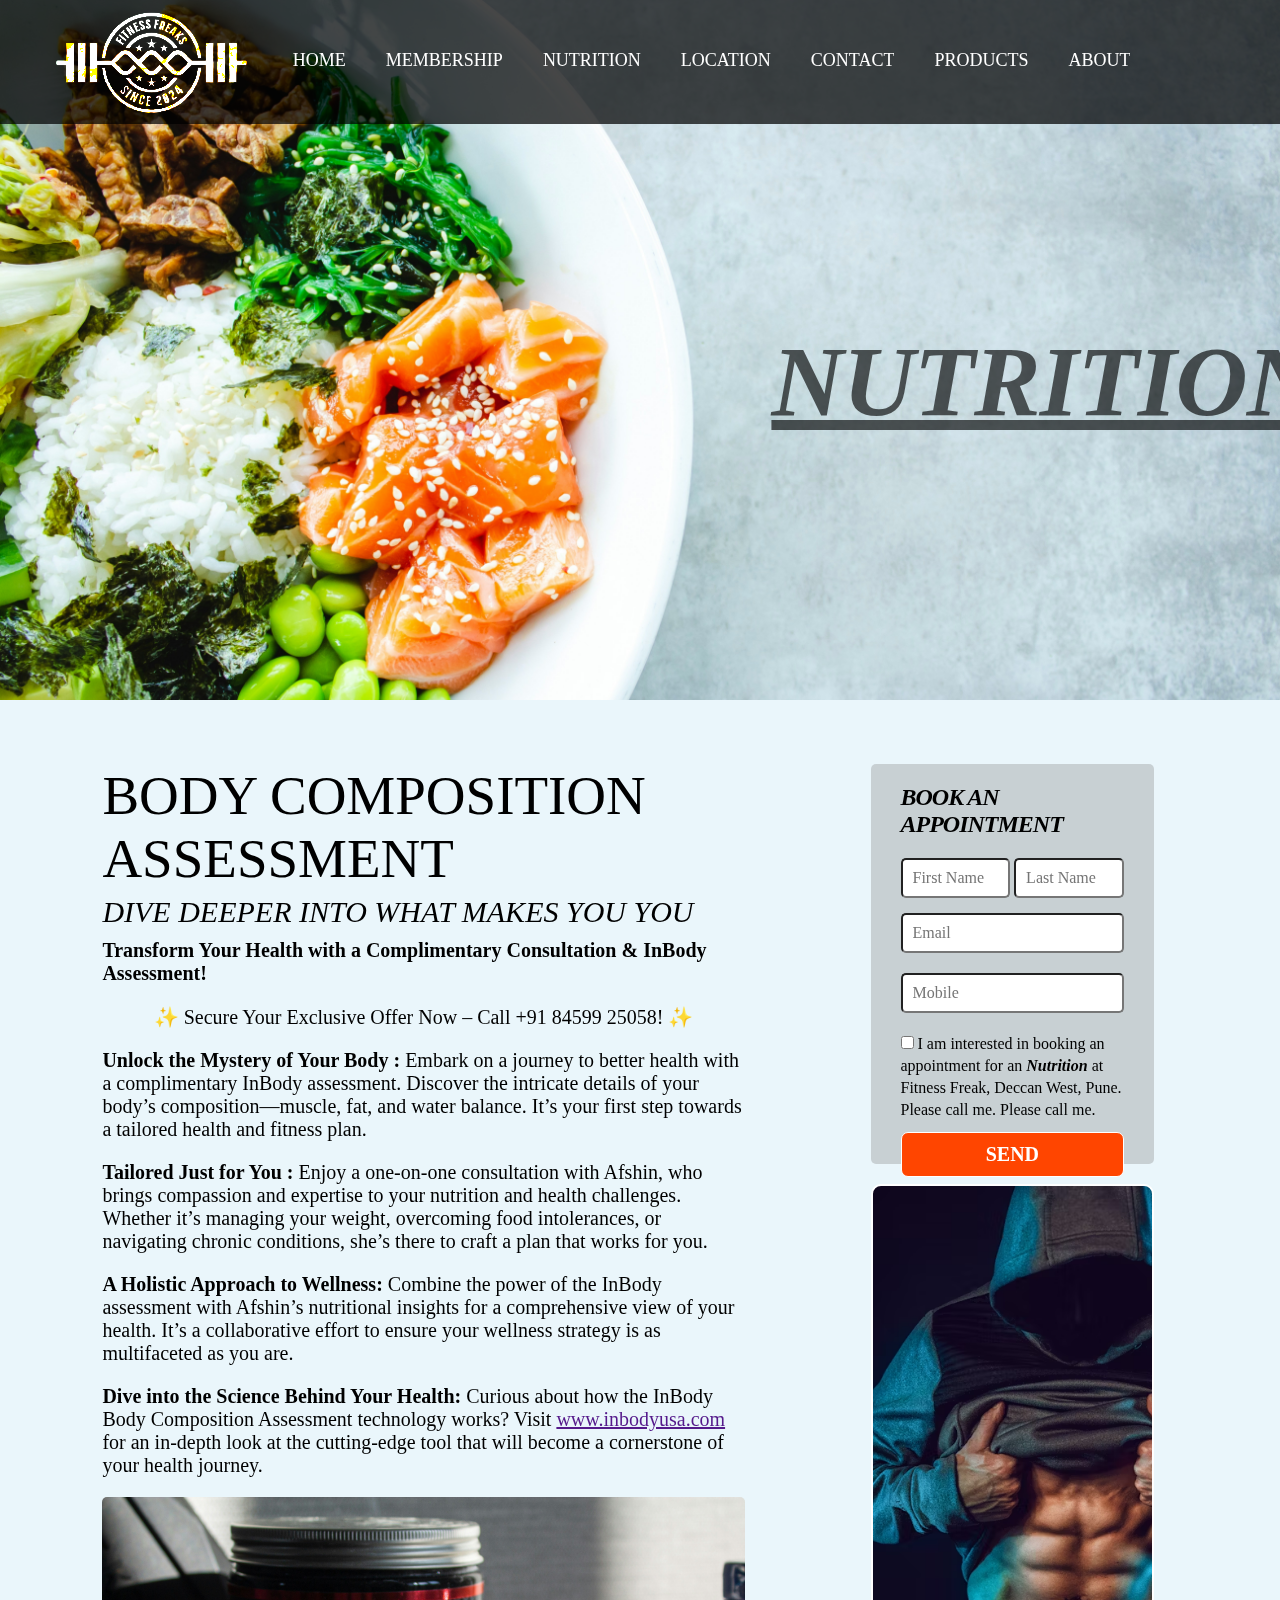
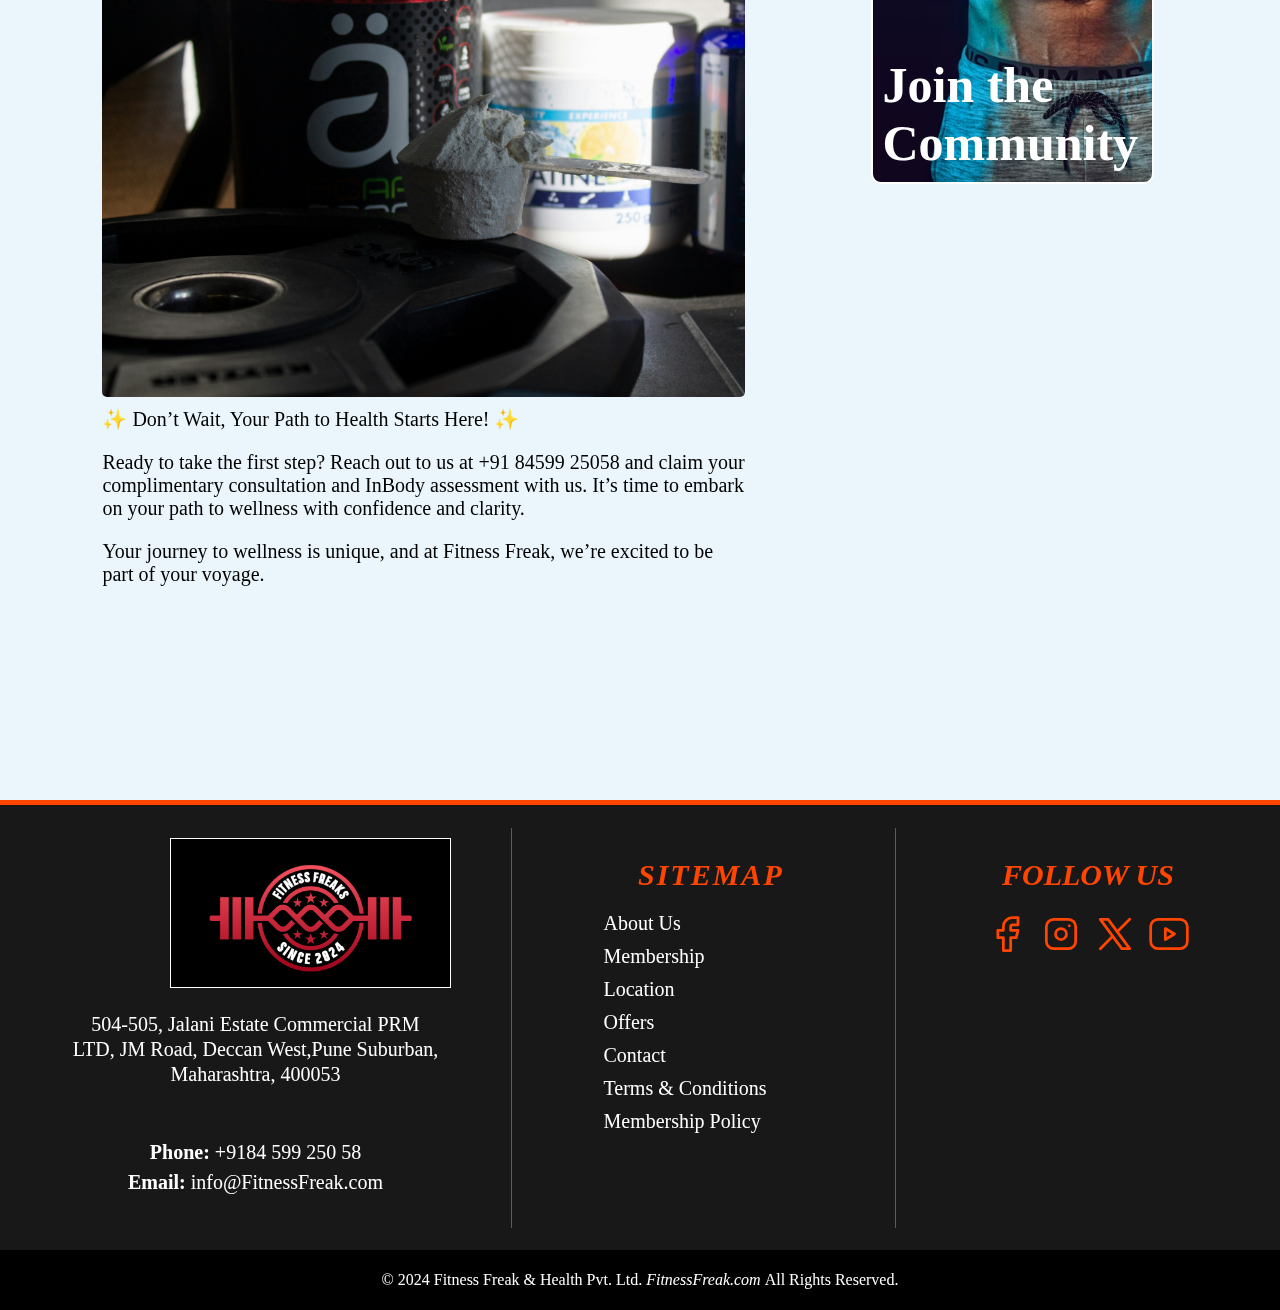
<file: Gym Website/Project-Gym-main/Nutrition.html>
<!DOCTYPE html>
<html lang="en">

<head>
  <meta charset="UTF-8" />
  <meta name="viewport" content="width=device-width, initial-scale=1.0" />
  <link rel="stylesheet" href="Nutrition.css" />
   <link rel="icon" type="image/x-icon" href="./android-chrome-512x512.png">
  <title>Nutrition</title>
</head>

<body>
  <header>
    <nav>
      <section class="logo">
        <img src="./images/gym_logo_2024_04.png" alt="logo" />
      </section>
      <ul>
        <li>
          <a href="./index.html">
            <span>HOME</span>
            <span>HOME</span>
          </a>
        </li>
        <li>
          <a href="./membership.html">
            <span>MEMBERSHIP</span>
            <span>MEMBERSHIP</span>
          </a>
        </li>
        <li>
          <a href="./Nutrition.html">
            <span>NUTRITION</span>
            <span>NUTRITION</span>
          </a>
        </li>
        <li>
          <a href="./location.html">
            <span>LOCATION</span>
            <span>LOCATION</span>
          </a>
        </li>
        <li>
          <a href="./form.html" target="_blank">
            <span>CONTACT</span>
            <span>CONTACT</span>
          </a>
        </li>
        <li>
          <a href="./products.html">
            <span>PRODUCTS</span>
            <span>PRODUCTS</span>
          </a>
        </li>
        <li>
          <a href="./About.html">
            <span>ABOUT</span>
            <span>ABOUT</span>
          </a>
        </li>
      </ul>
    </nav>
    <h1><i>NUTRITION</i></h1>
  </header>

  <main class="about">
    <section class="about-info">
      <h1>BODY COMPOSITION ASSESSMENT</h1>
      <h2><i>DIVE DEEPER INTO WHAT MAKES YOU YOU</i></h2>
      <p>
        <b>Transform Your Health with a Complimentary Consultation & InBody
          Assessment!</b>
      </p>

      <p style="text-align: center">
        ✨ Secure Your Exclusive Offer Now – Call +91 84599 25058! ✨
      </p>

      <p>
        <b>Unlock the Mystery of Your Body :</b> Embark on a journey to better
        health with a complimentary InBody assessment. Discover the intricate
        details of your body’s composition—muscle, fat, and water balance.
        It’s your first step towards a tailored health and fitness plan.
      </p>
      <p>
        <b> Tailored Just for You :</b> Enjoy a one-on-one consultation with
        Afshin, who brings compassion and expertise to your nutrition and
        health challenges. Whether it’s managing your weight, overcoming food
        intolerances, or navigating chronic conditions, she’s there to craft a
        plan that works for you.
      </p>

      <p>
        <b>A Holistic Approach to Wellness:</b> Combine the power of the
        InBody assessment with Afshin’s nutritional insights for a
        comprehensive view of your health. It’s a collaborative effort to
        ensure your wellness strategy is as multifaceted as you are.
      </p>
      <p>
        <b>Dive into the Science Behind Your Health:</b> Curious about how the
        InBody Body Composition Assessment technology works? Visit
        <a href="">www.inbodyusa.com</a> for an in-depth look at the
        cutting-edge tool that will become a cornerstone of your health
        journey.
      </p>

      <section class="nutri-img"></section>

      <p>✨ Don’t Wait, Your Path to Health Starts Here! ✨</p>

      <p>
        Ready to take the first step? Reach out to us at +91 84599 25058 and
        claim your complimentary consultation and InBody assessment with us.
        It’s time to embark on your path to wellness with confidence and
        clarity.
      </p>

      <p>
        Your journey to wellness is unique, and at Fitness Freak, we’re
        excited to be part of your voyage.
      </p>
    </section>
    <section class="image-box">
      <section class="box1">
        <h1><i>BOOK AN APPOINTMENT</i></h1>
        <input type="text" id="first" placeholder="First Name" />
        <input type="text" id="second" placeholder="Last Name" />
        <input type="text" id="mail" placeholder="Email" />
        <input type="text" id="mobile" placeholder="Mobile" />
        <input type="checkbox" id="checkbox" />
        <label for="checkbox" style="font-size: medium; line-height: 22px">
          I am interested in booking an appointment for an
          <b><i> Nutrition</i></b> at Fitness Freak, Deccan West, Pune. Please
          call me. Please call me.</label>

        <div>
          <button id="btn" onclick="window.location.href='./demo.html'">
            SEND
          </button>
        </div>
      </section>
      <section class="box2">
        <p>Join the Community</p>
      </section>
    </section>
  </main>

  <footer>
    <!-- START FOOTER SECTION -->

    <footer>
      <section class="foot-panel-two">
        <section class="foot-panel-two-address">
          <div>
            <span><img id="footer-logo" src="./images/gym_logo_2024_03.png" alt="logo" /></span>
          </div>

          <div class="site">
            <p>
              504-505, Jalani Estate Commercial PRM LTD, JM Road, Deccan
              West,Pune Suburban, Maharashtra, 400053
            </p>
          </div>
          <div class="contact">
            <p><b>Phone:</b> +9184 599 250 58</p>
            <p><b>Email:</b> info@FitnessFreak.com</p>
          </div>
        </section>
        <setion class="foot-panel-two-sitemap">
          <h1><i>SITEMAP</i></h1>
          <div class="list">
            <ul>
              <li><a href="./About.html">About Us</a></li>
              <li><a href="./membership.html">Membership</a></li>
              <li><a href="./location.html">Location</a></li>
              <li><a href="./">Offers</a></li>
              <li><a href="./form.html">Contact</a></li>
              <li><a href="./">Terms & Conditions</a></li>
              <li><a href="./policy.html">Membership Policy</a></li>
            </ul>
          </div>
        </setion>
        <section class="foot-panel-two-social">
          <h1><i>FOLLOW US</i></h1>
          <div class="logo">
            <a href="https://www.facebook.com/"><svg xmlns="http://www.w3.org/2000/svg"
                class="icon icon-tabler icon-tabler-brand-facebook" width="44" height="44" viewBox="0 0 24 24"
                stroke-width="1.5" stroke="#ff4500" fill="none" stroke-linecap="round" stroke-linejoin="round">
                <path stroke="none" d="M0 0h24v24H0z" fill="none" />
                <path d="M7 10v4h3v7h4v-7h3l1 -4h-4v-2a1 1 0 0 1 1 -1h3v-4h-3a5 5 0 0 0 -5 5v2h-3" />
              </svg></a>

            <a href="https://www.instagram.com/"><svg xmlns="http://www.w3.org/2000/svg"
                class="icon icon-tabler icon-tabler-brand-instagram" width="44" height="44" viewBox="0 0 24 24"
                stroke-width="1.5" stroke="#ff4500" fill="none" stroke-linecap="round" stroke-linejoin="round">
                <path stroke="none" d="M0 0h24v24H0z" fill="none" />
                <path d="M4 4m0 4a4 4 0 0 1 4 -4h8a4 4 0 0 1 4 4v8a4 4 0 0 1 -4 4h-8a4 4 0 0 1 -4 -4z" />
                <path d="M12 12m-3 0a3 3 0 1 0 6 0a3 3 0 1 0 -6 0" />
                <path d="M16.5 7.5l0 .01" />
              </svg></a>

            <a href="https://x.com/i/flow/login"><svg xmlns="http://www.w3.org/2000/svg"
                class="icon icon-tabler icon-tabler-brand-x" width="44" height="44" viewBox="0 0 24 24"
                stroke-width="1.5" stroke="#ff4500" fill="none" stroke-linecap="round" stroke-linejoin="round">
                <path stroke="none" d="M0 0h24v24H0z" fill="none" />
                <path d="M4 4l11.733 16h4.267l-11.733 -16z" />
                <path d="M4 20l6.768 -6.768m2.46 -2.46l6.772 -6.772" />
              </svg></a>

            <a href="https://www.youtube.com/results?search_query=gym"><svg xmlns="http://www.w3.org/2000/svg"
                class="icon icon-tabler icon-tabler-brand-youtube" width="44" height="44" viewBox="0 0 24 24"
                stroke-width="1.5" stroke="#ff4500" fill="none" stroke-linecap="round" stroke-linejoin="round">
                <path stroke="none" d="M0 0h24v24H0z" fill="none" />
                <path d="M2 8a4 4 0 0 1 4 -4h12a4 4 0 0 1 4 4v8a4 4 0 0 1 -4 4h-12a4 4 0 0 1 -4 -4v-8z" />
                <path d="M10 9l5 3l-5 3z" />
              </svg></a>

          </div>
        </section>
      </section>
      <section class="foot-panel-three">
        <span>
          <p>
            © 2024 Fitness Freak & Health Pvt. Ltd.
            <i> FitnessFreak.com </i> All Rights Reserved.
          </p>
        </span>
      </section>
    </footer>
  </footer>
</body>

</html>
</file>
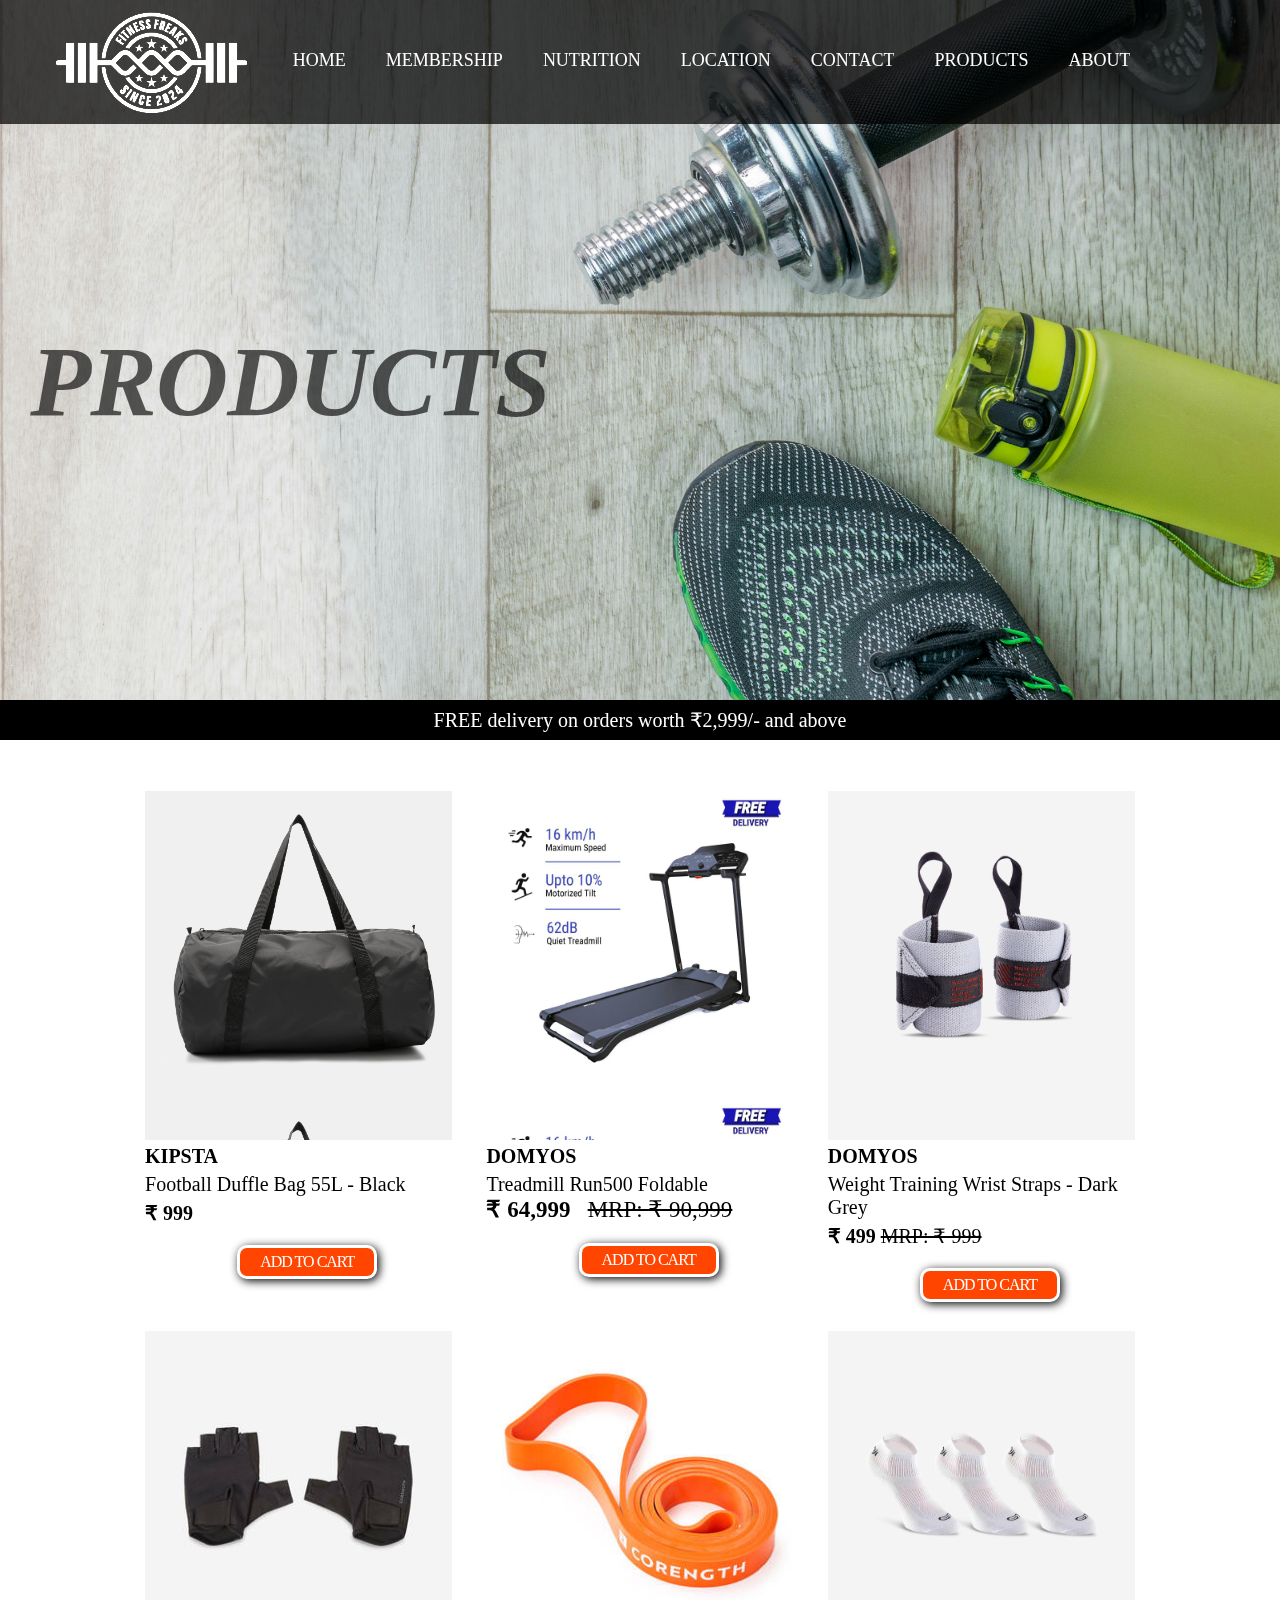
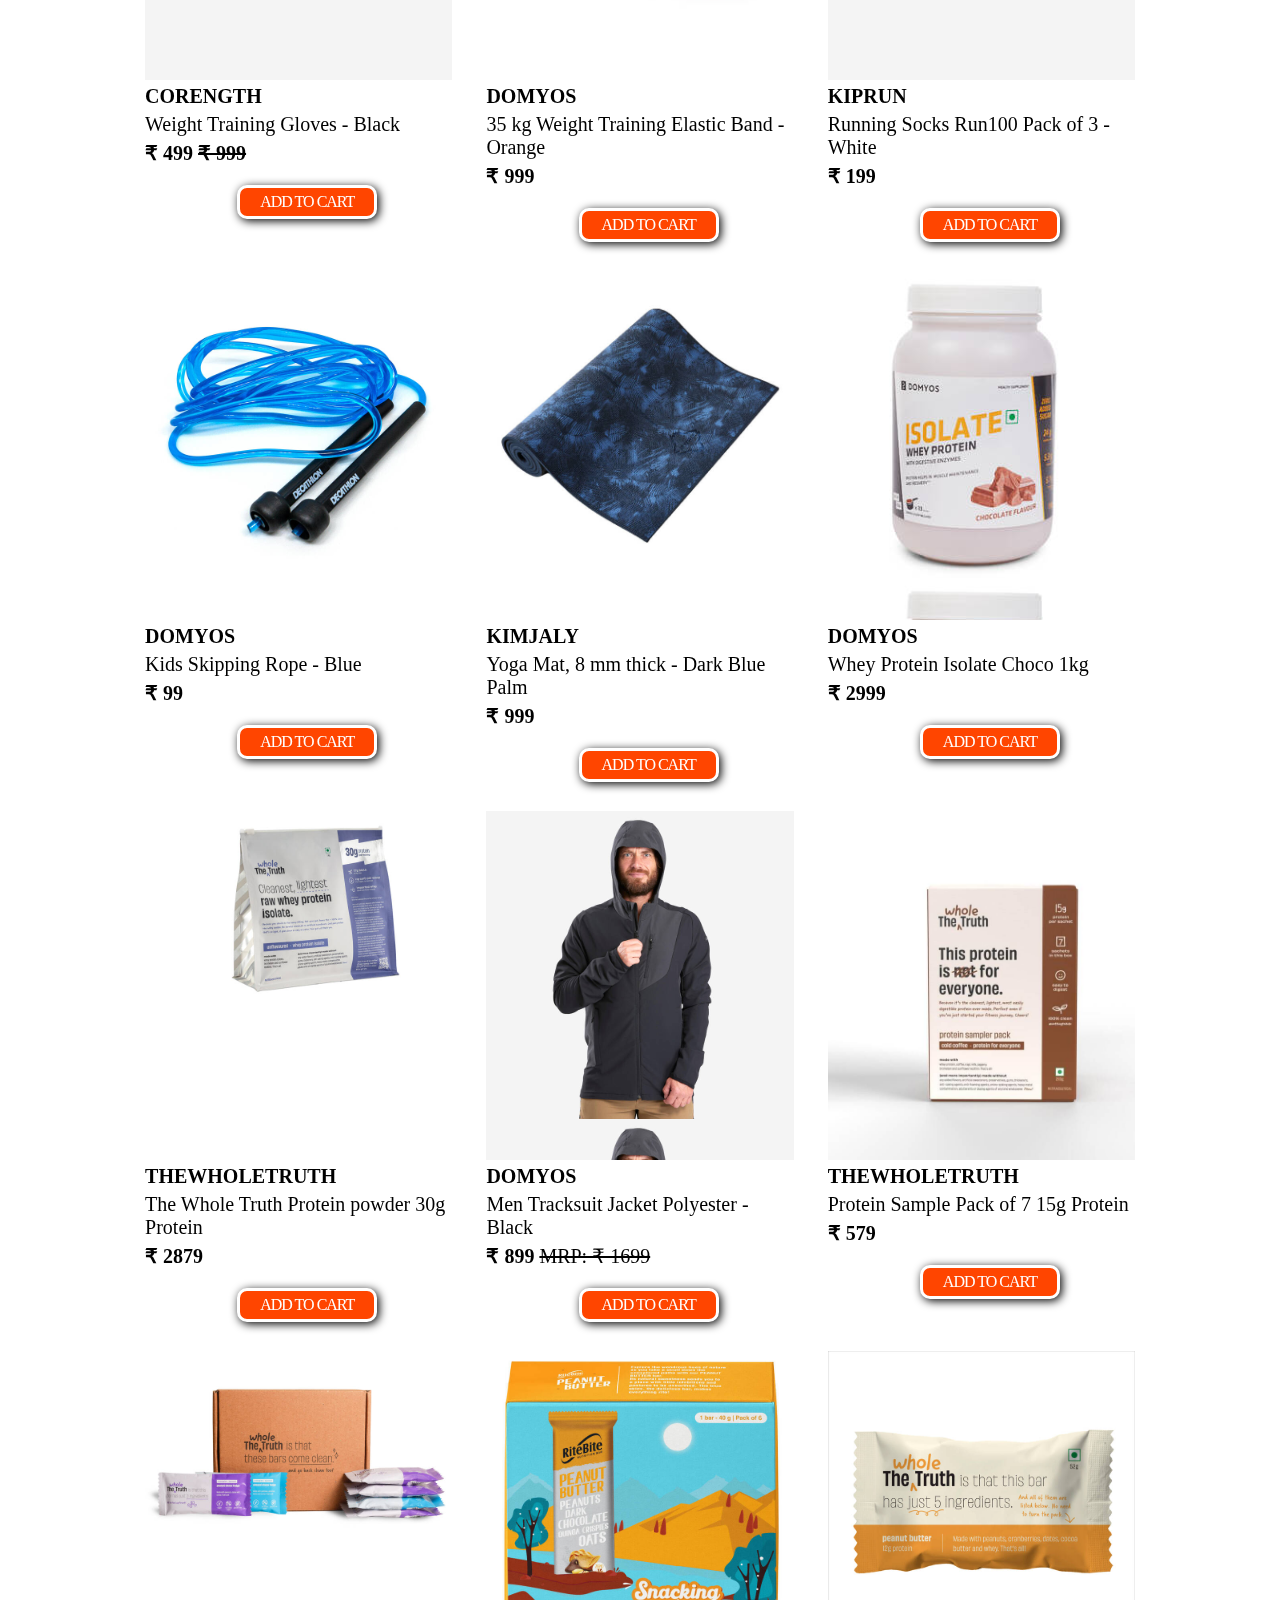
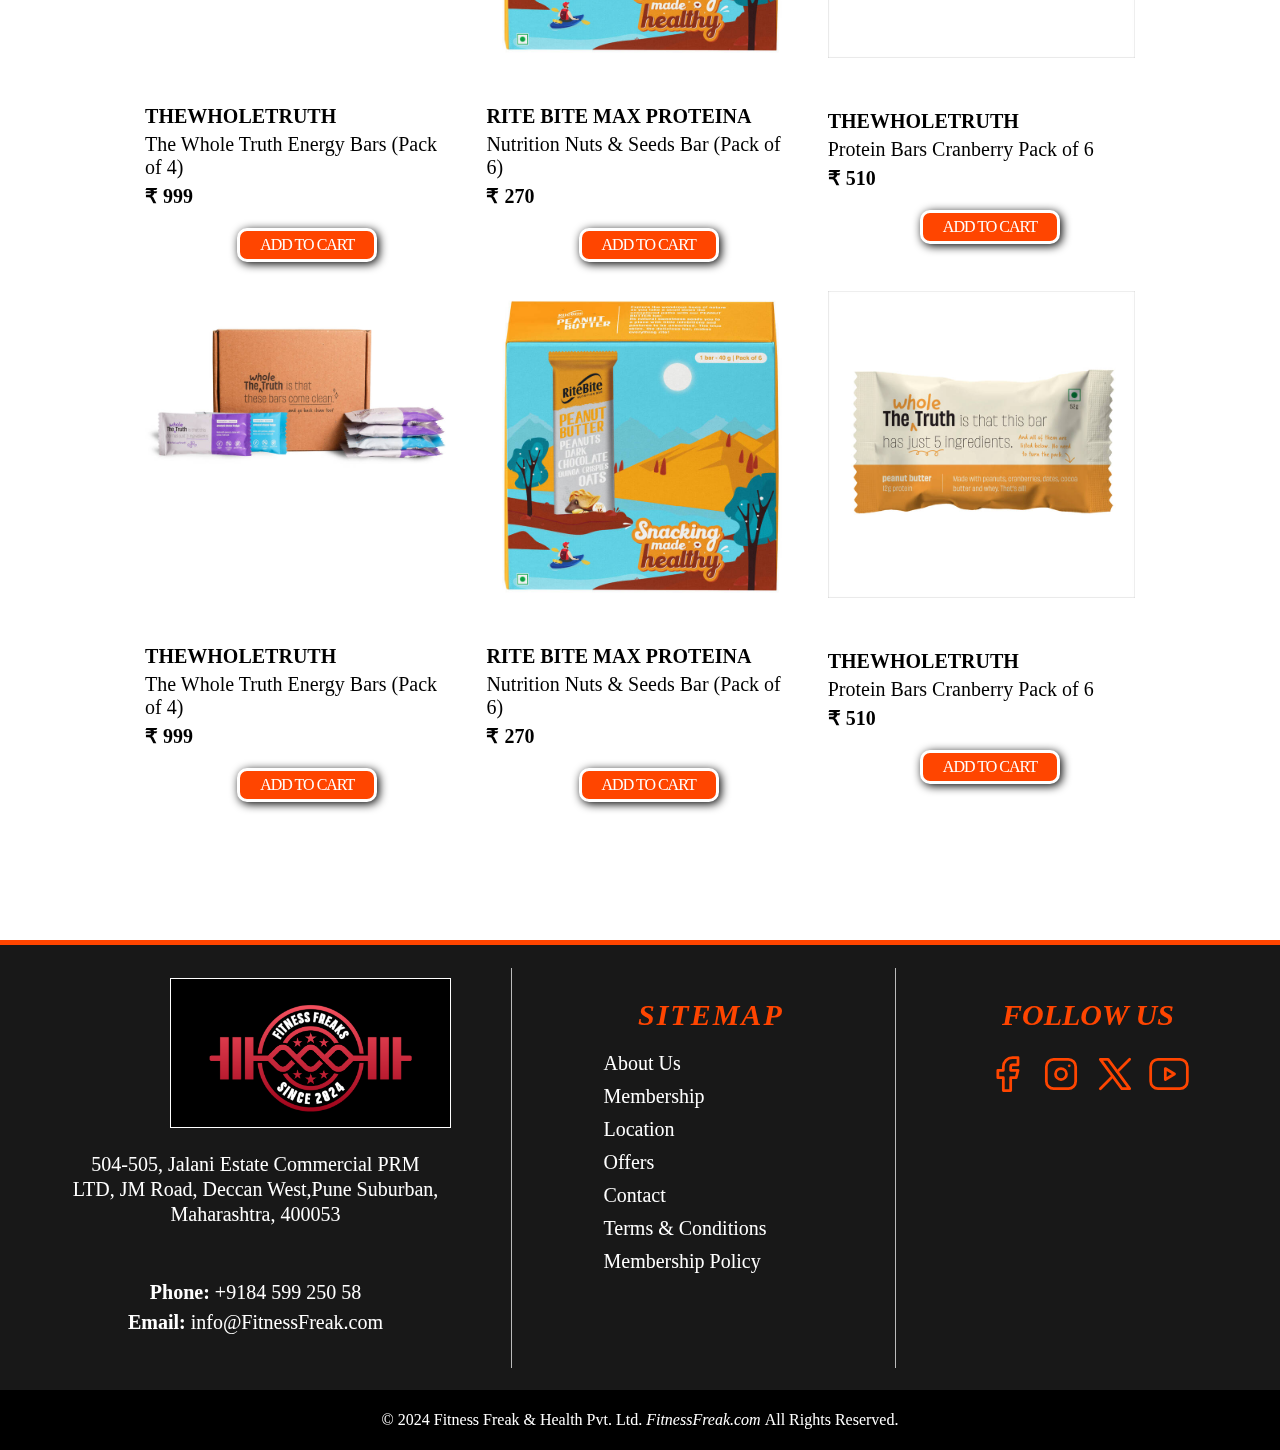
<file: Gym Website/Project-Gym-main/products.html>
<!DOCTYPE html>
<html lang="en">

<head>
  <meta charset="UTF-8" />
  <meta name="viewport" content="width=device-width, initial-scale=1.0" />
  <link rel="stylesheet" href="products.css" />
  <link rel="icon" type="image/x-icon" href="./android-chrome-512x512.png">
  <title>Products</title>
</head>

<body>
  <header>
    <nav>
      <section class="logo">
        <img src="./images/gym_logo_2024_04.png" alt="logo" />
      </section>
      <ul>
        <li>
          <a href="./index.html">
            <span>HOME</span>
            <span>HOME</span>
          </a>
        </li>
        <li>
          <a href="./membership.html">
            <span>MEMBERSHIP</span>
            <span>MEMBERSHIP</span>
          </a>
        </li>
        <li>
          <a href="./Nutrition.html"">
            <span>NUTRITION</span>
            <span>NUTRITION</span>
          </a>
        </li>
        <li>
          <a href="./location.html"">
            <span>LOCATION</span>
            <span>LOCATION</span>
          </a>
        </li>
        <li>
          <a href="./form.html" target="_blank">
            <span>CONTACT</span>
            <span>CONTACT</span>
          </a>
        </li>
        <li>
          <a href="./products.html">
            <span>PRODUCTS</span>
            <span>PRODUCTS</span>
          </a>
        </li>
        <li>
          <a href="./About.html">
            <span>ABOUT</span>
            <span>ABOUT</span>
          </a>
        </li>
      </ul>
    </nav>
    <h1><i> PRODUCTS</i></h1>
  </header>
  <section class="offer">
    <p>FREE delivery on orders worth ₹2,999/- and above</p>
  </section>

  <main class="product">
    <section class="panel-one">
      <section class="product-panel">
        <section class="box box1"></section>
        <section class="box box2"></section>
        <section class="box box3"></section>
      </section>
      <section class="product-details">
        <section class="caption caption1">

          <div class="info">
            <p><b>KIPSTA</b></p>
            <p>Football Duffle Bag 55L - Black</p>
            <p><b>₹ 999</b></p>
          </div>
          <button class="btn" onclick="window.location.href='https://www.decathlon.in/p/8558317/bags/football-duffle-bag-55l-black?id=8558317&type=p'">ADD TO CART</button>

        </section>
        <section class="caption caption2">
          <div class="info">
            <p><b>DOMYOS</b></p>
            <p>Treadmill Run500 Foldable</p>
            <pre><b>₹ 64,999   </b><del>MRP: ₹ 90,999</del> </pre>
          </div>
          <button class="btn" onclick="window.location.href='https://www.decathlon.in/p/8844292/treadmills/treadmill-run500-foldable-upto-16-kmph-10-incl-smart-low-noise-max-130-kg?id=8844292&type=p'">ADD TO CART</button>
        </section>
        <section class="caption caption3">  
          <div class="info">
            <p><b>DOMYOS</b></p>
            <p>Weight Training Wrist Straps - Dark Grey</p>
            <p><b>₹ 499</b> <del>MRP: ₹ 999</del> </p>
          </div>
          <button class="btn" onclick="window.location.href='https://www.decathlon.in/p/8581117/gym-gloves-supports/weight-training-wrist-straps-dark-grey?id=8581117&type=p'">ADD TO CART</button>
        </section>
      </section>
    </section>
    </section>

    <section class="panel-two">
      <section class="product-panel">
        <section class="box box4"></section>
        <section class="box box5"></section>
        <section class="box box6"></section>
      </section>
      <section class="product-details">
        <section class="caption caption4">
          <div class="info">
            <p><b>CORENGTH</b></p>
            <p>Weight Training Gloves - Black</p>
            <p><b>₹ 499 <del>₹ 999 </del> </b></p>
          </div>
          <button class="btn" onclick="window.location.href='https://www.decathlon.in/p/8595161/gym-gloves-supports/weight-training-gloves-black?id=8595161&type=p'">ADD TO CART</button>
        </section>
        <section class="caption caption5">
          <div class="info">
            <p><b>DOMYOS</b></p>
            <p>35 kg Weight Training Elastic Band - Orange</p>
            <p><b>₹ 999</b></p>
          </div>
          <button class="btn" onclick="window.location.href='https://www.decathlon.in/p/8484821/gym-accessories/35-kg-weight-training-elastic-band-orange?id=8484821&type=p'">ADD TO CART</button>
        </section>
        <section class="caption caption6">
          <div class="info">
            <p><b>KIPRUN</b></p>
            <p>Running Socks Run100 Pack of 3 - White</p>
            <p><b>₹ 199</b></p>
          </div>
          <button class="btn" onclick="window.location.href='https://www.decathlon.in/p/8296177/running-socks/running-socks-run100-pack-of-3-white?id=8296177&type=p'">ADD TO CART</button>
        </section>
      </section>
    </section>


    <!-- <section class="big">

    </section>
    <section class="product-details">
      <section class="big-caption"></section>
    </section> -->


    <section class="panel-three">
      <section class="product-panel">
        <section class="box box7"></section>
        <section class="box box8"></section>
        <section class="box box9"></section>
      </section>
      <section class="product-details">
        <section class="caption caption7">
          <div class="info">
            <p><b>DOMYOS</b></p>
            <p>Kids Skipping Rope - Blue</p>
            <p><b>₹ 99</b></p>
          </div>
          <button class="btn" onclick="window.location.href='https://www.decathlon.in/p/8538684/domyos/kids-skipping-rope-blue?id=8538684&type=p'">ADD TO CART</button>
        </section>
        <section class="caption caption8">
          <div class="info">
            <p><b>KIMJALY</b></p>
            <p>Yoga Mat, 8 mm thick - Dark Blue Palm</p>
            <p><b>₹ 999</b></p>
          </div>
          <button class="btn" onclick="window.location.href='https://www.decathlon.in/p/8665059/yoga-mats/yoga-mat-8-mm-thick-173-x-61-cm-with-strap-foam-dark-blue-palm-soft-yoga?id=8665059&type=p'">ADD TO CART</button>
        </section>
        <section class="caption caption9">
          <div class="info">
            <p><b>DOMYOS</b></p>
            <p>Whey Protein Isolate Choco 1kg</p>
            <p><b>₹ 2999</b></p>
          </div>
          <button class="btn" onclick="window.location.href='https://www.decathlon.in/p/8642080/domyos/whey-protein-isolate-choco-1kg?id=8642080&type=p'">ADD TO CART</button>
        </section>
      </section>
    </section>

    <section class="panel-four">
      <section class="product-panel">
        <section class="box box10"></section>
        <section class="box box11"></section>
        <section class="box box12"></section>
      </section>
      <section class="product-details">
        <section class="caption caption10">
          <div class="info">
            <p><b>THEWHOLETRUTH</b></p>
            <p>The Whole Truth Protein powder 30g Protein</p>
            <p><b>₹ 2879</b></p>
          </div>
          <button class="btn" onclick="window.location.href='https://www.decathlon.in/p/1000001283/cereal-bars/the-whole-truth-protein-powder-unflavoured-isolate-30g-protein?id=1000001283&type=p'">ADD TO CART</button>
        </section>
        <section class="caption caption11">
          <div class="info">
            <p><b>DOMYOS</b></p>
            <p>Men Tracksuit Jacket Polyester - Black</p>
            <p><b>₹ 899</b> <del>MRP: ₹ 1699</del> </p>
          </div>
          <button class="btn" onclick="window.location.href='https://www.decathlon.in/p/8326403/men-tracksuit/men-tracksuit-jacket-polyester-black?id=8326403&type=p'">ADD TO CART</button>
        </section>
        <section class="caption caption12">
          <div class="info">
            <p><b>THEWHOLETRUTH</b></p>
            <p>Protein Sample Pack of 7 15g Protein</p>
            <p><b>₹ 579</b></p>
          </div>
          <button class="btn" onclick="window.location.href='https://www.decathlon.in/p/1000001274/cereal-bars/the-whole-truth-protein-powder-sampler-pack-ragi-cocoa-pack-of-7-15g-protein?id=1000001274&type=p'">ADD TO CART</button>
        </section>
      </section>
    </section>

    <section class="panel-five">
      <section class="product-panel">
        <section class="box box13"></section>
        <section class="box box14"></section>
        <section class="box box15"></section>
      </section>
      <section class="product-details">
        <section class="caption caption13">
          <div class="info">
            <p><b>THEWHOLETRUTH</b></p>
            <p>The Whole Truth Energy Bars (Pack of 4)</p>
            <p><b>₹ 999</b></p>
          </div>
          <button class="btn" onclick="window.location.href='https://www.decathlon.in/p/1000001377/cereal-bars/the-whole-truth-energy-bars-nuts-for-you-4-peanut-choco-fudge-2-almond-choco-fudge-pack-of-6?id=1000001377&type=p'">ADD TO CART</button>
        </section>
        <section class="caption caption14">
          <div class="info">
            <p><b>RITE BITE MAX PROTEINA</b></p>
            <p>Nutrition Nuts & Seeds Bar (Pack of 6)</p>
            <p><b>₹ 270</b></p>
          </div>
          <button class="btn" onclick="window.location.href='https://www.decathlon.in/p/1000000962/running/ritebite-nutrition-nuts-seeds-bar-pack-of-6?id=1000000962&type=p'">ADD TO CART</button>
        </section>
        <section class="caption caption15">
          <div class="info">
            <p style="margin-top: 10px;"><b>THEWHOLETRUTH</b></p>
            <p>Protein Bars Cranberry Pack of 6</p>
            <p><b>₹ 510</b></p>
          </div>
          <button class="btn" onclick="window.location.href='https://www.decathlon.in/p/1000000709/cardio-fitness/the-whole-truth-protein-bars-cranberry-pack-of-6?id=1000000709&type=p'">ADD TO CART</button>
        </section>
      </section>



      <section class="panel-five">
        <section class="product-panel">
          <section class="box box13"></section>
          <section class="box box14"></section>
          <section class="box box15"></section>
        </section>
        <section class="product-details">
          <section class="caption caption13">
            <div class="info">
              <p><b>THEWHOLETRUTH</b></p>
              <p>The Whole Truth Energy Bars (Pack of 4)</p>
              <p><b>₹ 999</b></p>
            </div>
            <button class="btn" onclick="window.location.href='https://www.decathlon.in/p/1000001377/cereal-bars/the-whole-truth-energy-bars-nuts-for-you-4-peanut-choco-fudge-2-almond-choco-fudge-pack-of-6?id=1000001377&type=p'">ADD TO CART</button>
          </section>
          <section class="caption caption14">
            <div class="info">
              <p><b>RITE BITE MAX PROTEINA</b></p>
              <p>Nutrition Nuts & Seeds Bar (Pack of 6)</p>
              <p><b>₹ 270</b></p>
            </div>
            <button class="btn" onclick="window.location.href='https://www.decathlon.in/p/1000000962/running/ritebite-nutrition-nuts-seeds-bar-pack-of-6?id=1000000962&type=p'">ADD TO CART</button>
          </section>
          <section class="caption caption15">
            <div class="info">
              <p style="margin-top: 10px;"><b>THEWHOLETRUTH</b></p>
              <p>Protein Bars Cranberry Pack of 6</p>
              <p><b>₹ 510</b></p>
            </div>
            <button class="btn" onclick="window.location.href='https://www.decathlon.in/p/1000000709/cardio-fitness/the-whole-truth-protein-bars-cranberry-pack-of-6?id=1000000709&type=p'">ADD TO CART</button>
          </section>
        </section>
    </section>

    



    <!-- 
      <section class="panel-six">
        <section class="product-panel">
          <section class="box box4"></section>
          <section class="box box5"></section>
          <section class="box box6"></section>
        </section>
        <section class="product-details">
          <section class="caption caption4"></section>
          <section class="caption caption5"></section>
          <section class="caption caption6"></section>
        </section>
      </section> -->
  </main>

  <footer>
    <!-- START FOOTER SECTION -->

    <footer>
      <section class="foot-panel-two">
        <section class="foot-panel-two-address">
          <div>
            <span><img id="footer-logo" src="./images/gym_logo_2024_03.png" alt="logo" /></span>
          </div>

          <div class="site">
            <p>
              504-505, Jalani Estate Commercial PRM LTD, JM Road, Deccan
              West,Pune Suburban, Maharashtra, 400053
            </p>
          </div>
          <div class="contact">
            <p><b>Phone:</b> +9184 599 250 58</p>
            <p><b>Email:</b> info@FitnessFreak.com</p>
          </div>
        </section>
        <setion class="foot-panel-two-sitemap">
          <h1><i>SITEMAP</i></h1>
          <div class="list">
            <ul>
              <li><a href="./About.html">About Us</a></li>
              <li><a href="./membership.html">Membership</a></li>
              <li><a href="./location.html">Location</a></li>
              <li><a href="./">Offers</a></li>
              <li><a href="./form.html" target="_blank">Contact</a></li>
              <li><a href="./">Terms & Conditions</a></li>
              <li><a href="./policy.html">Membership Policy</a></li>
              </li>
            </ul>
          </div>
        </setion>
        <section class="foot-panel-two-social">
          <h1><i>FOLLOW US</i></h1>
          <div class="logo">
            <a href="https://www.facebook.com/"><svg xmlns="http://www.w3.org/2000/svg"
                class="icon icon-tabler icon-tabler-brand-facebook" width="44" height="44" viewBox="0 0 24 24"
                stroke-width="1.5" stroke="#ff4500" fill="none" stroke-linecap="round" stroke-linejoin="round">
                <path stroke="none" d="M0 0h24v24H0z" fill="none" />
                <path d="M7 10v4h3v7h4v-7h3l1 -4h-4v-2a1 1 0 0 1 1 -1h3v-4h-3a5 5 0 0 0 -5 5v2h-3" />
              </svg></a>

            <a href="https://www.instagram.com/"><svg xmlns="http://www.w3.org/2000/svg"
                class="icon icon-tabler icon-tabler-brand-instagram" width="44" height="44" viewBox="0 0 24 24"
                stroke-width="1.5" stroke="#ff4500" fill="none" stroke-linecap="round" stroke-linejoin="round">
                <path stroke="none" d="M0 0h24v24H0z" fill="none" />
                <path d="M4 4m0 4a4 4 0 0 1 4 -4h8a4 4 0 0 1 4 4v8a4 4 0 0 1 -4 4h-8a4 4 0 0 1 -4 -4z" />
                <path d="M12 12m-3 0a3 3 0 1 0 6 0a3 3 0 1 0 -6 0" />
                <path d="M16.5 7.5l0 .01" />
              </svg></a>

            <a href="https://x.com/i/flow/login"><svg xmlns="http://www.w3.org/2000/svg"
                class="icon icon-tabler icon-tabler-brand-x" width="44" height="44" viewBox="0 0 24 24"
                stroke-width="1.5" stroke="#ff4500" fill="none" stroke-linecap="round" stroke-linejoin="round">
                <path stroke="none" d="M0 0h24v24H0z" fill="none" />
                <path d="M4 4l11.733 16h4.267l-11.733 -16z" />
                <path d="M4 20l6.768 -6.768m2.46 -2.46l6.772 -6.772" />
              </svg></a>

            <a href="https://www.youtube.com/results?search_query=gym"><svg xmlns="http://www.w3.org/2000/svg"
                class="icon icon-tabler icon-tabler-brand-youtube" width="44" height="44" viewBox="0 0 24 24"
                stroke-width="1.5" stroke="#ff4500" fill="none" stroke-linecap="round" stroke-linejoin="round">
                <path stroke="none" d="M0 0h24v24H0z" fill="none" />
                <path d="M2 8a4 4 0 0 1 4 -4h12a4 4 0 0 1 4 4v8a4 4 0 0 1 -4 4h-12a4 4 0 0 1 -4 -4v-8z" />
                <path d="M10 9l5 3l-5 3z" />
              </svg></a>
          </div>
        </section>
      </section>
      <section class="foot-panel-three">
        <span>
          <p>
            © 2024 Fitness Freak & Health Pvt. Ltd.
            <i> FitnessFreak.com </i> All Rights Reserved.
          </p>
        </span>
      </section>
    </footer>
  </footer>
</body>

</html>
</file>
<file: Gym Website/Project-Gym-main/About.css>
* {
  margin: 0;
  padding: 0;
  box-sizing: border-box;
  /* font-family: Arial, Helvetica, sans-serif; */
  font-family: fangsong !important;
}

header {
  background-image: url(./images/about_head_one.jpg);
  background-size: cover;
  height: 700px;
  width: 100%;
  /* opacity: 0.8; */
}

nav {
  display: flex;
  align-items: center;
  justify-content: center;
  background-color: rgba(0, 0, 0, 0.722);
}

.logo img {
  height: 120px;
  width: 120 px;
  background-size: contain;
  margin-left: 20px;
  /* mix-blend-mode: color-dodge; */
  margin-right: -100px;
}

/* ####################### */
ul {
  display: flex;
  justify-content: center;
  align-items: center;
  list-style-type: none;
  width: 100%;
}

nav ul li {
  margin-right: 40px;
  position: relative;
}
nav ul li a {
  text-decoration: none;
  color: white;
  font-size: 18px;
  display: block;
  margin-bottom: 5px;
  height: 20px;
  overflow: hidden;
}
nav ul li a span{
    width: 100%;
    height: 100%;
    display: block;
    transition: 0.5s;
    /* color: white; */

}
nav ul li a span:nth-child(1){
    color: #fff;
}
nav ul li a span:nth-child(2){
    color: orangered;
}
nav ul li:hover a span:nth-child(1){
    transform: translateY(-100%);
}
nav ul li:hover a span:nth-child(2){
    transform: translateY(-100%);   
}

/* #################### */

header h1 {
  font-size: 80px;
  letter-spacing: -1px;
  text-align: right;
  color: white;
  margin-top: 250px;
  background-color: rgba(0, 0, 255, 0.693);
  color: rgba(255, 255, 255, 0.803);
  width: 450px;
  padding-right: 30px;
}

/* MAIN SECTION */

.about {
  height: 1300px;
  /* background-color: pink; */
  width: 100%;
  display: flex;
}

.about-info {
  width: 50%;
  height: 1300px;
  margin-left: 8%;
  padding-top: 5%;
  /* background-color: rgba(172, 255, 47, 0.438); */
  font-size: 23px;
  /* color: white; */
}

.hours{
  width: 100%;
  background-color: pink;
  height: 500px;
  /* display: block; */
}

.about-info p {
  margin-bottom: 20px;
}

.image-box {
  width: 50%;
  height: 1100px;
  padding-top: 5%;
  /* background-color: rgba(255, 99, 71, 0.477); */
}
.box1 {
  height: 400px;
  max-width: 50%;
  margin: auto;
  margin-bottom: 20px;
}

.box1 {
  background-color: rgba(128, 128, 128, 0.326);
  padding: 20px 30px;
  border-radius: 5px;
}
.box1 h1 {
  font-size: 30px;
  margin-bottom: 20px;
  letter-spacing: -1px;
  font-family:serif;
}

#first,
#second {
  width: 49%;
  height: 40px;
  border-radius: 5px;
  padding: 10px;
  margin-bottom: 15px;
  font-size: 16px;
}
#mail,
#mobile {
  width: 100%;
  height: 40px;
  border-radius: 5px;
  padding: 10px;
  margin-bottom: 20px;
  font-size: 16px;
}
#checkbox label {
  font-size: 40px;
}

#btn {
  font-size: 20px;
  border: 1px solid white;
  border-radius: 7px;
  color: white;
  background-color: orangered;
  width: 100%;
  padding: 10px;
  font-weight: 600;
  margin-top: 18px;
}
#btn a{
  text-decoration: none;
  color: white;
}

#btn:hover{
  background-color: white;
  border: 3px solid orangered;
  color: orangered;
}


.box2 {
  background-image: url(./images/gym1.jpg);
  background-size: cover;
  height: 500px;
  max-width: 50%;
  margin: auto;
  margin-bottom: 20px;
  border-radius: 5px;
}

.box2 p {
  color: orangered;
  font-size: 50px;
  font-weight: 600;
  font-family: "Trebuchet MS", "Lucida Sans Unicode", "Lucida Grande",
    "Lucida Sans", Arial, sans-serif;
  margin-left: 10px;
  position: relative;
  top: 380px;
}

/* footer section */

/* Footer panel two */
.foot-panel-two {
  height: 450px;
  width: 100%;
  background-color: rgba(0, 0, 0, 0.907);
  color: white;
  display: flex;
  justify-content: space-evenly;
  align-items: center;
  border-top: 5px solid orangered;
}

#footer-logo {
  height: 150px;
  width: 300 px;
  background-size: contain;
  margin-left: 150px;
  border: 1px solid white;
  margin-right: -100px;
}

.foot-panel-two-address {
  height: 400px;
  width: 40%;
  padding: 10px 20px;
  border-right: 0.5px solid rgba(255, 255, 255, 0.704);
}

.foot-panel-two-address h1 {
  color: orangered;
  text-align: center;
  font-size: 50px;
  margin-top: 30px;
}

.foot-panel-two-address .site {
  font-size: 20px;
  text-align: center;
  margin: 20px 50px;
  line-height: 25px;
}
.foot-panel-two-address .contact {
  font-size: 20px;
  text-align: center;
  margin: 50px 50px;
  line-height: 30px;
}

/* FOOT panel two SITEMAP */
.foot-panel-two-sitemap {
  height: 400px;
  width: 30%;
  border-right: 0.5px solid rgba(255, 255, 255, 0.704);
}

.foot-panel-two-sitemap h1 {
  color: orangered;
  font-size: 30px;
  font-weight: 800;
  margin-top: 30px;
  margin-bottom: 20px;
  margin-left: 126px;
  letter-spacing: 2px;
}

.foot-panel-two-sitemap .list {
  max-width: 200px;
  margin: auto;
}

.foot-panel-two-sitemap ul {
  display: block;
}
.foot-panel-two-sitemap ul li {
  margin-bottom: 10px;
  font-size: 20px;
}

.foot-panel-two-sitemap ul a {
  text-decoration: none;
  color: white;
}

.foot-panel-two-sitemap ul a:hover {
  color: orangered;
}

/* SOCIAL MEDIA */

.foot-panel-two-social {
  height: 400px;
  width: 30%;
  color: white;
  font-size: 50px;
  padding: 20px 0px;
}
.foot-panel-two-social h1 {
  color: orangered;
  text-align: center;
  font-size: 30px;
  font-weight: 800;
  margin-top: 10px;
  margin-bottom: 20px;
}

.foot-panel-two-social .logo {
  font-size: 40px;
  text-align: center;
}

.foot-panel-two-social .logo i {
  color: orangered;
  margin-right: 10px;
}

/*Footer panel three */
.foot-panel-three {
  height: 60px;
  width: 100%;
  background-color: black;
  color: white;
  text-align: center;
  padding: 10px;
  display: flex;
  align-items: center;
  justify-content: center;
}
</file>
<file: Gym Website/Project-Gym-main/location.css>
* {
  margin: 0;
  padding: 0;
  box-sizing: border-box;
  /* font-family: Arial, Helvetica, sans-serif; */
  font-family: fangsong !important;
}

header {
  background-image: url(./images/location.jpg);
  background-size: cover;
  height: 700px;
  width: 100%;
  /* opacity: 0.8; */
}

nav {
  display: flex;
  align-items: center;
  justify-content: center;
  background-color: rgba(0, 0, 0, 0.722);
}
.logo img {
  height: 120px;
  width: 120 px;
  background-size: contain;
  margin-left: 20px;
  mix-blend-mode: color-dodge;
  margin-right: -100px;
}

/* ####################### */
ul {
  display: flex;
  justify-content: center;
  align-items: center;
  list-style-type: none;
  width: 100%;
}

nav ul li {
  margin-right: 40px;
  position: relative;
}
nav ul li a {
  text-decoration: none;
  color: white;
  font-size: 18px;
  display: block;
  margin-bottom: 5px;
  height: 20px;
  overflow: hidden;
}
nav ul li a span{
    width: 100%;
    height: 100%;
    display: block;
    transition: 0.5s;
    /* color: white; */

}
nav ul li a span:nth-child(1){
    color: #fff;
}
nav ul li a span:nth-child(2){
    color: orangered;
}
nav ul li:hover a span:nth-child(1){
    transform: translateY(-100%);
}
nav ul li:hover a span:nth-child(2){
    transform: translateY(-100%);   
}

/* #################### */

/* LOation HEading */
/* header h1 {
  font-size: 100px;
  letter-spacing: -1px;
  text-align: right; */
  /* color: white; */
  /* color: rgba(128, 128, 128, 0.658); */

  /* color: rgba(0, 0, 0, 0.644);
  margin-top: 450px;
  width: 580px;
  padding-right: 30px;
  text-decoration: underline;
} */

/* MAIN SECTION */

.location {
  height: 700px;
  width: 100%;
  display: flex;
  justify-content: space-evenly;
}

.location-map {
  width: 50%;
  height: 700px;
  margin-left: 8%;
  padding-top: 5%;
  font-size: 23px;
}


.location-address{
    width: 50%;
}
.location-address{
    padding: 60px 50px;
}
.location-address h1 {
    font-size: 55px;
    /* font-weight: lighter; */
    margin-bottom: 5px;
  }

.location-address p{
    font-size: 24px;
    margin-bottom: 15px;
}

/* footer section */

/* Footer panel two */
.foot-panel-two {
  height: 450px;
  width: 100%;
  background-color: rgba(0, 0, 0, 0.907);
  color: white;
  display: flex;
  justify-content: space-evenly;
  align-items: center;
  border-top: 5px solid orangered;
}

#footer-logo {
  height: 150px;
  width: 300 px;
  background-size: contain;
  margin-left: 150px;
  border: 1px solid white;
  margin-right: -100px;
}

.foot-panel-two-address {
  height: 400px;
  width: 40%;
  padding: 10px 20px;
  border-right: 0.5px solid rgba(255, 255, 255, 0.293);
}

.foot-panel-two-address h1 {
  color: orangered;
  text-align: center;
  font-size: 50px;
  margin-top: 30px;
}

.foot-panel-two-address .site {
  font-size: 20px;
  text-align: center;
  margin: 20px 50px;
  line-height: 25px;
}
.foot-panel-two-address .contact {
  font-size: 20px;
  text-align: center;
  margin: 50px 50px;
  line-height: 30px;
}

/* FOOT panel two SITEMAP */
.foot-panel-two-sitemap {
  height: 400px;
  width: 30%;
  border-right: 0.5px solid rgba(255, 255, 255, 0.293);
}

.foot-panel-two-sitemap h1 {
  color: orangered;
  font-size: 30px;
  font-weight: 800;
  margin-top: 30px;
  margin-bottom: 20px;
  margin-left: 126px;
  letter-spacing: 2px;
}

.foot-panel-two-sitemap .list {
  max-width: 200px;
  margin: auto;
}

.foot-panel-two-sitemap ul {
  display: block;
}
.foot-panel-two-sitemap ul li {
  margin-bottom: 10px;
  font-size: 20px;
}

.foot-panel-two-sitemap ul a {
  text-decoration: none;
  color: white;
}

.foot-panel-two-sitemap ul a:hover {
  color: orangered;
}

/* SOCIAL MEDIA */

.foot-panel-two-social {
  height: 400px;
  width: 30%;
  color: white;
  font-size: 50px;
  padding: 20px 0px;
}
.foot-panel-two-social h1 {
  color: orangered;
  text-align: center;
  font-size: 30px;
  font-weight: 800;
  margin-top: 10px;
  margin-bottom: 20px;
}

.foot-panel-two-social .logo {
  font-size: 40px;
  text-align: center;
}

.foot-panel-two-social .logo i {
  color: orangered;
  margin-right: 10px;
}

/*Footer panel three */
.foot-panel-three {
  height: 60px;
  width: 100%;
  background-color: black;
  color: white;
  text-align: center;
  padding: 10px;
  display: flex;
  align-items: center;
  justify-content: center;
}
</file>
<file: Gym Website/Project-Gym-main/membership.css>
* {
    margin: 0;
    padding: 0;
    box-sizing: border-box;
    /* font-family: Arial, Helvetica, sans-serif; */
    font-family: fangsong !important;
  }
  
  header {
    background-image: url(./images/about_head_one.jpg);
    background-size: cover;
    height: 700px;
    width: 100%;
    /* opacity: 0.8; */
  }
  
  nav {
    display: flex;
    align-items: center;
    justify-content: center;
    background-color: rgba(0, 0, 0, 0.722);
  }
  
  .logo img {
    height: 120px;
    width: 120 px;
    background-size: contain;
    margin-left: 20px;
    /* mix-blend-mode: color-dodge; */
    margin-right: -100px;
  }
  
 /* ####################### */
ul {
  display: flex;
  justify-content: center;
  align-items: center;
  list-style-type: none;
  width: 100%;
}

nav ul li {
  margin-right: 40px;
  position: relative;
}
nav ul li a {
  text-decoration: none;
  color: white;
  font-size: 18px;
  display: block;
  margin-bottom: 5px;
  height: 20px;
  overflow: hidden;
}
nav ul li a span{
    width: 100%;
    height: 100%;
    display: block;
    transition: 0.5s;
    /* color: white; */

}
nav ul li a span:nth-child(1){
    color: #fff;
}
nav ul li a span:nth-child(2){
    color: orangered;
}
nav ul li:hover a span:nth-child(1){
    transform: translateY(-100%);
}
nav ul li:hover a span:nth-child(2){
    transform: translateY(-100%);   
}

/* #################### */
  
  header h1 {
    font-size: 80px;
    letter-spacing: -1px;
    text-align: right;
    color: white;
    margin-top: 250px;
    background-color: rgba(0, 0, 255, 0.693);
    color: rgba(255, 255, 255, 0.803);
    width: 580px;
    padding-right: 30px;
  }
  
  /* MAIN SECTION */
  
  .membership {
    height: 1300px;
    /* background-color: pink; */
    width: 100%;
    display: flex;
  }
  
  .membership-info {
    width: 50%;
    height: 1300px;
    margin-left: 8%;
    padding-top: 5%;
    /* background-color: rgba(172, 255, 47, 0.438); */
    font-size: 23px;
    /* color: white; */
  }

  /* .hours{
    width: 100%;
    background-color: pink;
    height: 500px;
    display: block;
  } */
  .membership-info h1{
    font-family: "Go Bold", Sans-serif;
    font-size: 50px;
    font-weight: bold;
    text-transform: uppercase;
    font-style: italic;
    line-height: 1.1em;
    letter-spacing: -1px;
    margin-bottom: 20px;
  }
  .membership-info p {
    margin-bottom: 20px;
    font-size: 20px;
  }

  
  .image-box {
    width: 50%;
    height: 1100px;
    padding-top: 5%;
    /* background-color: rgba(255, 99, 71, 0.477); */
  }
  .box1 {
    height: 400px;
    max-width: 50%;
    margin: auto;
    margin-bottom: 20px;
  }
  
  .box1 {
    background-color: rgba(128, 128, 128, 0.326);
    padding: 20px 30px;
    border-radius: 5px;
  }
  .box1 h1 {
    font-size: 30px;
    margin-bottom: 20px;
    letter-spacing: -1px;
    font-family:serif;
  }
  
  #first,
  #second {
    width: 49%;
    height: 40px;
    border-radius: 5px;
    padding: 10px;
    margin-bottom: 15px;
    font-size: 16px;
  }
  #mail,
  #mobile {
    width: 100%;
    height: 40px;
    border-radius: 5px;
    padding: 10px;
    margin-bottom: 20px;
    font-size: 16px;
  }
  #checkbox label {
    font-size: 40px;
  }
  
  #btn {
    font-size: 20px;
    border: 1px solid white;
    border-radius: 7px;
    color: white;
    background-color: orangered;
    width: 100%;
    padding: 10px;
    /* letter-spacing: -1px; */
    font-weight: 600;
    margin-top: 18px;
  }
  
  #btn:hover {
    border: 3px solid rgb(223, 93, 17);
    background-color: white;
    color: rgb(223, 93, 17);
  }
  
  .box2 {
    background-image: url(./images/gym1.jpg);
    background-size: cover;
    height: 500px;
    max-width: 50%;
    margin: auto;
    margin-bottom: 20px;
    border-radius: 5px;
  }
  
  .box2 p {
    color: orangered;
    font-size: 50px;
    font-weight: 600;
    font-family: "Trebuchet MS", "Lucida Sans Unicode", "Lucida Grande",
      "Lucida Sans", Arial, sans-serif;
    margin-left: 10px;
    position: relative;
    top: 380px;
  }
  
  /* footer section */
  
  /* Footer panel two */
  .foot-panel-two {
    height: 450px;
    width: 100%;
    background-color: rgba(0, 0, 0, 0.907);
    color: white;
    display: flex;
    justify-content: space-evenly;
    align-items: center;
    border-top: 5px solid orangered;
  }
  
  #footer-logo {
    height: 150px;
    width: 300 px;
    background-size: contain;
    margin-left: 150px;
    border: 1px solid white;
    margin-right: -100px;
  }
  
  .foot-panel-two-address {
    height: 400px;
    width: 40%;
    padding: 10px 20px;
    border-right: 0.5px solid rgba(255, 255, 255, 0.704);
  }
  
  .foot-panel-two-address h1 {
    color: orangered;
    text-align: center;
    font-size: 50px;
    margin-top: 30px;
  }
  
  .foot-panel-two-address .site {
    font-size: 20px;
    text-align: center;
    margin: 20px 50px;
    line-height: 25px;
  }
  .foot-panel-two-address .contact {
    font-size: 20px;
    text-align: center;
    margin: 50px 50px;
    line-height: 30px;
  }
  
  /* FOOT panel two SITEMAP */
  .foot-panel-two-sitemap {
    height: 400px;
    width: 30%;
    border-right: 0.5px solid rgba(255, 255, 255, 0.704);
  }
  
  .foot-panel-two-sitemap h1 {
    color: orangered;
    font-size: 30px;
    font-weight: 800;
    margin-top: 30px;
    margin-bottom: 20px;
    margin-left: 126px;
    letter-spacing: 2px;
  }
  
  .foot-panel-two-sitemap .list {
    max-width: 200px;
    margin: auto;
  }
  
  .foot-panel-two-sitemap ul {
    display: block;
  }
  .foot-panel-two-sitemap ul li {
    margin-bottom: 10px;
    font-size: 20px;
  }
  
  .foot-panel-two-sitemap ul a {
    text-decoration: none;
    color: white;
  }
  
  .foot-panel-two-sitemap ul a:hover {
    color: orangered;
  }
  
  /* SOCIAL MEDIA */
  
  .foot-panel-two-social {
    height: 400px;
    width: 30%;
    color: white;
    font-size: 50px;
    padding: 20px 0px;
  }
  .foot-panel-two-social h1 {
    color: orangered;
    text-align: center;
    font-size: 30px;
    font-weight: 800;
    margin-top: 10px;
    margin-bottom: 20px;
  }
  
  .foot-panel-two-social .logo {
    font-size: 40px;
    text-align: center;
  }
  
  .foot-panel-two-social .logo i {
    color: orangered;
    margin-right: 10px;
  }
  
  /*Footer panel three */
  .foot-panel-three {
    height: 60px;
    width: 100%;
    background-color: black;
    color: white;
    text-align: center;
    padding: 10px;
    display: flex;
    align-items: center;
    justify-content: center;
  }
</file>
<file: Gym Website/Project-Gym-main/Nutrition.css>
* {
  margin: 0;
  padding: 0;
  box-sizing: border-box;
  /* font-family: Arial, Helvetica, sans-serif; */
  font-family: fangsong !important;
}

header {
  background-image: url(./images/Nutrition_1.jpg);
  background-size: cover;
  height: 700px;
  width: 100%;
  /* opacity: 0.8; */
}

nav {
  display: flex;
  align-items: center;
  justify-content: center;
  background-color: rgba(0, 0, 0, 0.722);
}

.logo img {
  height: 120px;
  width: 120 px;
  background-size: contain;
  margin-left: 20px;
  mix-blend-mode: color-dodge;
  margin-right: -100px;
}

/* ####################### */
ul {
  display: flex;
  justify-content: center;
  align-items: center;
  list-style-type: none;
  width: 100%;
}

nav ul li {
  margin-right: 40px;
  position: relative;
}
nav ul li a {
  text-decoration: none;
  color: white;
  font-size: 18px;
  display: block;
  margin-bottom: 5px;
  height: 20px;
  overflow: hidden;
}
nav ul li a span{
    width: 100%;
    height: 100%;
    display: block;
    transition: 0.5s;
    /* color: white; */

}
nav ul li a span:nth-child(1){
    color: #fff;
}
nav ul li a span:nth-child(2){
    color: orangered;
}
nav ul li:hover a span:nth-child(1){
    transform: translateY(-100%);
}
nav ul li:hover a span:nth-child(2){
    transform: translateY(-100%);   
}

/* #################### */


header h1 {
  font-size: 100px;
  letter-spacing: -1px;
  text-align: right;
  /* color: white; */
  /* color: rgba(128, 128, 128, 0.658); */

  color: rgba(0, 0, 0, 0.644);
  margin-top: 200px;
  width: 580px;
  margin-left: 60%;
  padding-right: 30px;
  text-decoration: underline;
}

/* MAIN SECTION */

.about {
  height: 1700px;
  width: 100%;
  display: flex;
  background-color: #eaf6fb;
}

.about-info {
  width: 60%;
  height: 1700px;
  margin-left: 8%;
  padding-top: 5%;
  font-size: 23px;
}

.about-info h1 {
  font-size: 55px;
  font-family: Impact, Haettenschweiler, "Arial Narrow Bold", sans-serif;
  font-weight: lighter;
  margin-bottom: 5px;
}
.about-info h2 {
    font-size: 30px;
    font-family: Impact, Haettenschweiler, "Arial Narrow Bold", sans-serif;
    font-weight: lighter;
    margin-bottom: 10px;
  }

.about-info p {
  margin-bottom: 20px;
  font-size: 20px;
  font-family: sans-serif;
}
.nutri-img{
    width: 100%;
    height: 500px;
    background-color: gray;
    margin-top: 20px;
    background-image: url(./images/gym_nutrition_4.jpg);
    background-size: cover;
    background-repeat: no-repeat;
    border-radius: 5px;
    margin-bottom: 10px;
}

.image-box {
  width: 50%;
  height: 1100px;
  padding-top: 5%;
  /* background-color: rgba(255, 99, 71, 0.477); */
}

.box1 {
  height: 400px;
  max-width: 53%;
  margin: auto;
  margin-bottom: 20px;
}

.box1 {
  background-color: rgba(128, 128, 128, 0.326);
  padding: 20px 30px;
  border-radius: 5px;
}
.box1 h1 {
  font-size: 24px;
  margin-bottom: 20px;
  letter-spacing: -1px;
  font-family: serif;
}

#first,
#second {
  width: 49%;
  height: 40px;
  border-radius: 5px;
  padding: 10px;
  margin-bottom: 15px;
  font-size: 16px;
}
#mail,
#mobile {
  width: 100%;
  height: 40px;
  border-radius: 5px;
  padding: 10px;
  margin-bottom: 20px;
  font-size: 16px;
}
#checkbox label {
  font-size: 30px;
}

#btn {
  font-size: 20px;
  border: 1px solid white;
  border-radius: 7px;
  color: white;
  background-color: orangered;
  width: 100%;
  padding: 10px;
  /* letter-spacing: -1px; */
  font-weight: 600;
  margin-top: 11px;
}

#btn:hover {
  border: 3px solid rgb(223, 93, 17);
  background-color: white;
  color: rgb(223, 93, 17);
}

.box2 {
  background-image: url(./images/gym1.jpg);
  background-size: cover;
  height: 600px;
  max-width: 53%;
  margin: auto;
  margin-bottom: 20px;
  border-radius: 10px;
  border: 2px solid white;
}

.box2 p {
  color: white;
  font-size: 50px;
  font-weight: 600;
  margin-left: 10px;
  position: relative;
  top: 470px;
}

/* footer section */

/* Footer panel two */
.foot-panel-two {
  height: 450px;
  width: 100%;
  background-color: rgba(0, 0, 0, 0.907);
  color: white;
  display: flex;
  justify-content: space-evenly;
  align-items: center;
  border-top: 5px solid orangered;
}

#footer-logo {
  height: 150px;
  width: 300 px;
  background-size: contain;
  margin-left: 150px;
  border: 1px solid white;
  margin-right: -100px;
}

.foot-panel-two-address {
  height: 400px;
  width: 40%;
  padding: 10px 20px;
  border-right: 0.5px solid rgba(255, 255, 255, 0.293);
}

.foot-panel-two-address h1 {
  color: orangered;
  text-align: center;
  font-size: 50px;
  margin-top: 30px;
}

.foot-panel-two-address .site {
  font-size: 20px;
  text-align: center;
  margin: 20px 50px;
  line-height: 25px;
}
.foot-panel-two-address .contact {
  font-size: 20px;
  text-align: center;
  margin: 50px 50px;
  line-height: 30px;
}

/* FOOT panel two SITEMAP */
.foot-panel-two-sitemap {
  height: 400px;
  width: 30%;
  border-right: 0.5px solid rgba(255, 255, 255, 0.293);
}

.foot-panel-two-sitemap h1 {
  color: orangered;
  font-size: 30px;
  font-weight: 800;
  margin-top: 30px;
  margin-bottom: 20px;
  margin-left: 126px;
  letter-spacing: 2px;
}

.foot-panel-two-sitemap .list {
  max-width: 200px;
  margin: auto;
}

.foot-panel-two-sitemap ul {
  display: block;
}
.foot-panel-two-sitemap ul li {
  margin-bottom: 10px;
  font-size: 20px;
}

.foot-panel-two-sitemap ul a {
  text-decoration: none;
  color: white;
}

.foot-panel-two-sitemap ul a:hover {
  color: orangered;
}

/* SOCIAL MEDIA */

.foot-panel-two-social {
  height: 400px;
  width: 30%;
  color: white;
  font-size: 50px;
  padding: 20px 0px;
}
.foot-panel-two-social h1 {
  color: orangered;
  text-align: center;
  font-size: 30px;
  font-weight: 800;
  margin-top: 10px;
  margin-bottom: 20px;
}

.foot-panel-two-social .logo {
  font-size: 40px;
  text-align: center;
}

.foot-panel-two-social .logo i {
  color: orangered;
  margin-right: 10px;
}

/*Footer panel three */
.foot-panel-three {
  height: 60px;
  width: 100%;
  background-color: black;
  color: white;
  text-align: center;
  padding: 10px;
  display: flex;
  align-items: center;
  justify-content: center;
}
</file>
<file: Gym Website/Project-Gym-main/products.css>
* {
  margin: 0;
  padding: 0;
  box-sizing: border-box;
  /* font-family: Arial, Helvetica, sans-serif; */
  font-family: fangsong !important;
}

header {
  background-image: url(./images/gym_products_head_image.jpg);
  background-size: cover;
  height: 700px;
  width: 100%;
  /* opacity: 0.8; */
}

nav {
  display: flex;
  align-items: center;
  justify-content: center;
  background-color: rgba(0, 0, 0, 0.722);
}

.logo img {
  height: 120px;
  width: 120 px;
  background-size: contain;
  margin-left: 20px;
  mix-blend-mode: color-dodge;
  margin-right: -100px;
}

/* ####################### */
ul {
  display: flex;
  justify-content: center;
  align-items: center;
  list-style-type: none;
  width: 100%;
}

nav ul li {
  margin-right: 40px;
  position: relative;
}
nav ul li a {
  text-decoration: none;
  color: white;
  font-size: 18px;
  display: block;
  margin-bottom: 5px;
  height: 20px;
  overflow: hidden;
}
nav ul li a span{
    width: 100%;
    height: 100%;
    display: block;
    transition: 0.5s;
    /* color: white; */

}
nav ul li a span:nth-child(1){
    color: #fff;
}
nav ul li a span:nth-child(2){
    color: orangered;
}
nav ul li:hover a span:nth-child(1){
    transform: translateY(-100%);
}
nav ul li:hover a span:nth-child(2){
    transform: translateY(-100%);   
}

/* #################### */

header h1 {
  font-size: 100px;
  letter-spacing: -1px;
  text-align: right;
  color: rgba(0, 0, 0, 0.644);
  margin-top: 200px;
  width: 580px;
  padding-right: 30px;

}
/* OFFER */
.offer{
  height: 40px;
  width: 100%;
  color: white;
  font-size: 20px;
  background-color: black;
  display: flex;
  justify-content: center;
  align-items: center;
}

/* MAIN SECTION */

.product {
  height: 3400px;
  /* background-color: pink; */
  max-width: 80%;
  margin: auto;
}

.product-panel {
  width: 100%;
  height: 400px;
  padding-top: 5%;
  /* background-color: rgba(140, 221, 20, 0.438); */
  font-size: 23px;
  display: flex;
}

/* BOX- Below section is common for all panel */

.box{
  height: 100%;
  width: 30%;
  margin: auto;
  /* background-color: gray; */
  /* border: 2px solid black; */
  display: flex;
  align-items: center;
  justify-content: space-evenly;
}

.product-details {
  width: 100%;
  height: 140px;
  /* background-color: rgba(27, 20, 221, 0.438); */
  font-size: 23px;
  display: flex;
}
.caption{
  height: 100%;
  width: 30%;
  margin: auto;
  /* background-color: gray; */
  /* border: 2px solid black; */
 
}
/* ABove section common for all box */


/* Section BIG */

.big{

  width: 100%;
  height: 500px;
  margin-top: 30px;
  background-color: pink;

}
.big-caption{

  height: 100%;
  width: 100%;
  margin: auto;
  background-color: gray;
  border: 2px solid black;

}
.ibig-caption{
  height: 100%;
  width: 30%;
  margin: auto;
  /* background-color: gray; */
  border: 2px solid black;
  display: flex;
  align-items: center;
  justify-content: space-evenly;

}



.box1{
  background-image: url(./images/bag_one.jpg);
  background-size: contain;
}

.info p{
  margin-top: 5px;
  font-size: 20px;

}
.btn{
  margin-left: 30%; 
  margin-top: 20px;
  font-size: 16px;
  padding: 5px 20px;
  border: 3px solid white;
  border-radius: 10px;
  color: white;
  background-color: orangered;
  box-shadow: 2px 2px 10px black;
  letter-spacing: -1px;
  font-weight: 500;

}
.btn:hover{
  border: 3px solid orangered;
  background-color: white;
  color: orangered;
}
/*---------- */
.box2{
  background-image: url(./images/traadmil.jpg);
  background-size: contain;
}
.box3{
  background-image: url(./images/band.jpg);
  background-size: contain;
}

.box4{
  background-image: url(./images/gloves.jpg);
  background-size: contain;
}
.box5{
  background-image: url(./images/rubber.jpg);
  background-size: contain;
  background-repeat: no-repeat;
}
.box6{
  background-image: url(./images/socks.jpg);
  background-size: contain;

}

.box7{
  background-image: url(./images/rope.jpg);
  background-size: contain;
}
.box8{
  background-image: url(./images/Yoga\ mat.jpg);
  background-size: contain;
  background-repeat: no-repeat;
}
.box9{
  background-image: url(./images/product6.jpg);
  background-size: contain;
}

.box10{
  background-image: url(./images/product5.jpg);
  background-size: contain;
  background-repeat: no-repeat;
}

.box11{
  background-image: url(./images/product7.jpg);
  background-size: contain;
}

.box12{
  background-image: url(./images/product4.jpg);
  background-size: cover;
  background-repeat: no-repeat;
}
.box13{
  background-image: url(./images/product3.jpg);
  background-size: contain;
  background-repeat: no-repeat;
}
.box14{
  background-image: url(./images/product2.jpg);
  background-size: contain;
  background-repeat: no-repeat;
}

.box15{
  background-image: url(./images/product1.jpg);
  background-size: contain;
  background-repeat: no-repeat;

}






/* footer section */

/* Footer panel two */
.foot-panel-two {
  height: 450px;
  width: 100%;
  background-color: rgba(0, 0, 0, 0.907);
  color: white;
  display: flex;
  justify-content: space-evenly;
  align-items: center;
  border-top: 5px solid orangered;
}

#footer-logo {
  height: 150px;
  width: 300 px;
  background-size: contain;
  margin-left: 150px;
  border: 1px solid white;
  margin-right: -100px;
}

.foot-panel-two-address {
  height: 400px;
  width: 40%;
  padding: 10px 20px;
  border-right: 0.5px solid rgba(255, 255, 255, 0.704);
}

.foot-panel-two-address h1 {
  color: orangered;
  text-align: center;
  font-size: 50px;
  margin-top: 30px;
}

.foot-panel-two-address .site {
  font-size: 20px;
  text-align: center;
  margin: 20px 50px;
  line-height: 25px;
}
.foot-panel-two-address .contact {
  font-size: 20px;
  text-align: center;
  margin: 50px 50px;
  line-height: 30px;
}

/* FOOT panel two SITEMAP */
.foot-panel-two-sitemap {
  height: 400px;
  width: 30%;
  border-right: 0.5px solid rgba(255, 255, 255, 0.704);
}

.foot-panel-two-sitemap h1 {
  color: orangered;
  font-size: 30px;
  font-weight: 800;
  margin-top: 30px;
  margin-bottom: 20px;
  margin-left: 126px;
  letter-spacing: 2px;
}

.foot-panel-two-sitemap .list {
  max-width: 200px;
  margin: auto;
}

.foot-panel-two-sitemap ul {
  display: block;
}
.foot-panel-two-sitemap ul li {
  margin-bottom: 10px;
  font-size: 20px;
}

.foot-panel-two-sitemap ul a {
  text-decoration: none;
  color: white;
}

.foot-panel-two-sitemap ul a:hover {
  color: orangered;
}

/* SOCIAL MEDIA */

.foot-panel-two-social {
  height: 400px;
  width: 30%;
  color: white;
  font-size: 50px;
  padding: 20px 0px;
}
.foot-panel-two-social h1 {
  color: orangered;
  text-align: center;
  font-size: 30px;
  font-weight: 800;
  margin-top: 10px;
  margin-bottom: 20px;
}

.foot-panel-two-social .logo {
  font-size: 40px;
  text-align: center;
}

.foot-panel-two-social .logo i {
  color: orangered;
  margin-right: 10px;
}

/*Footer panel three */
.foot-panel-three {
  height: 60px;
  width: 100%;
  background-color: black;
  color: white;
  text-align: center;
  padding: 10px;
  display: flex;
  align-items: center;
  justify-content: center;
}
</file>
